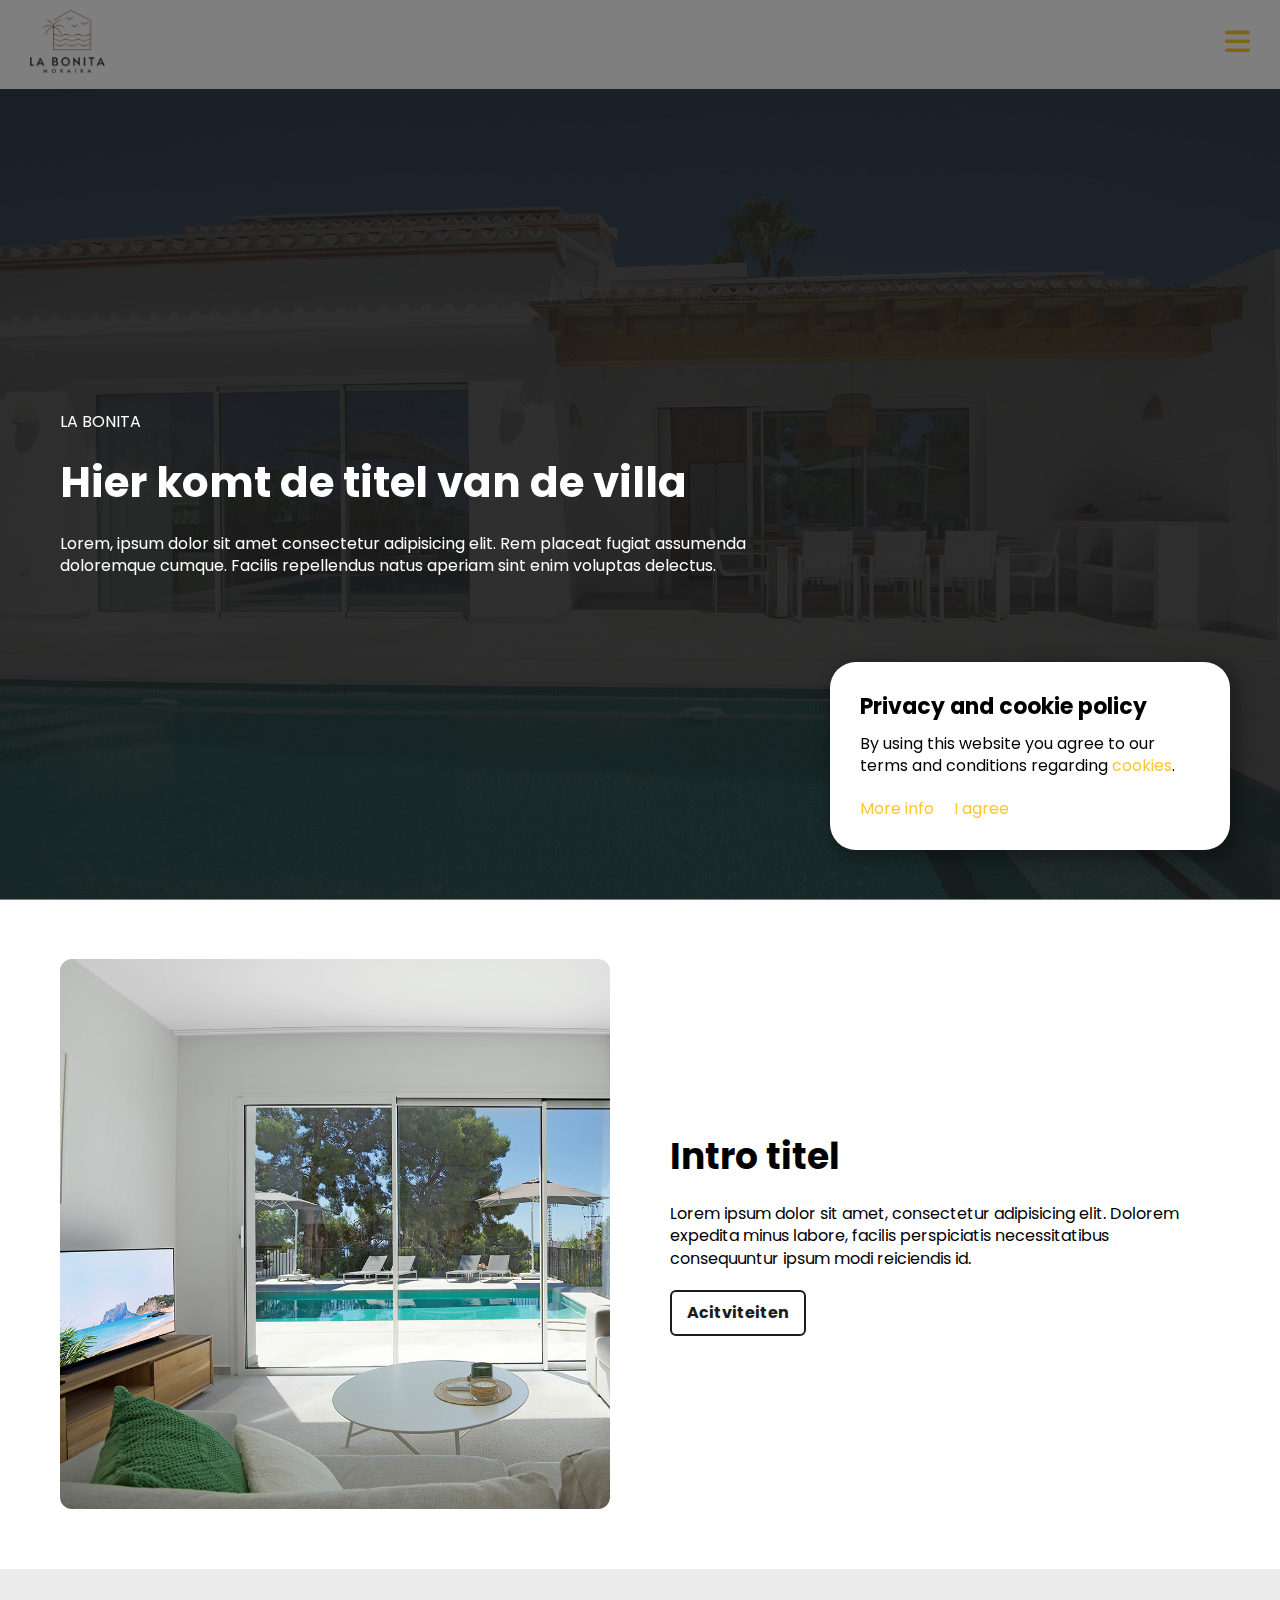
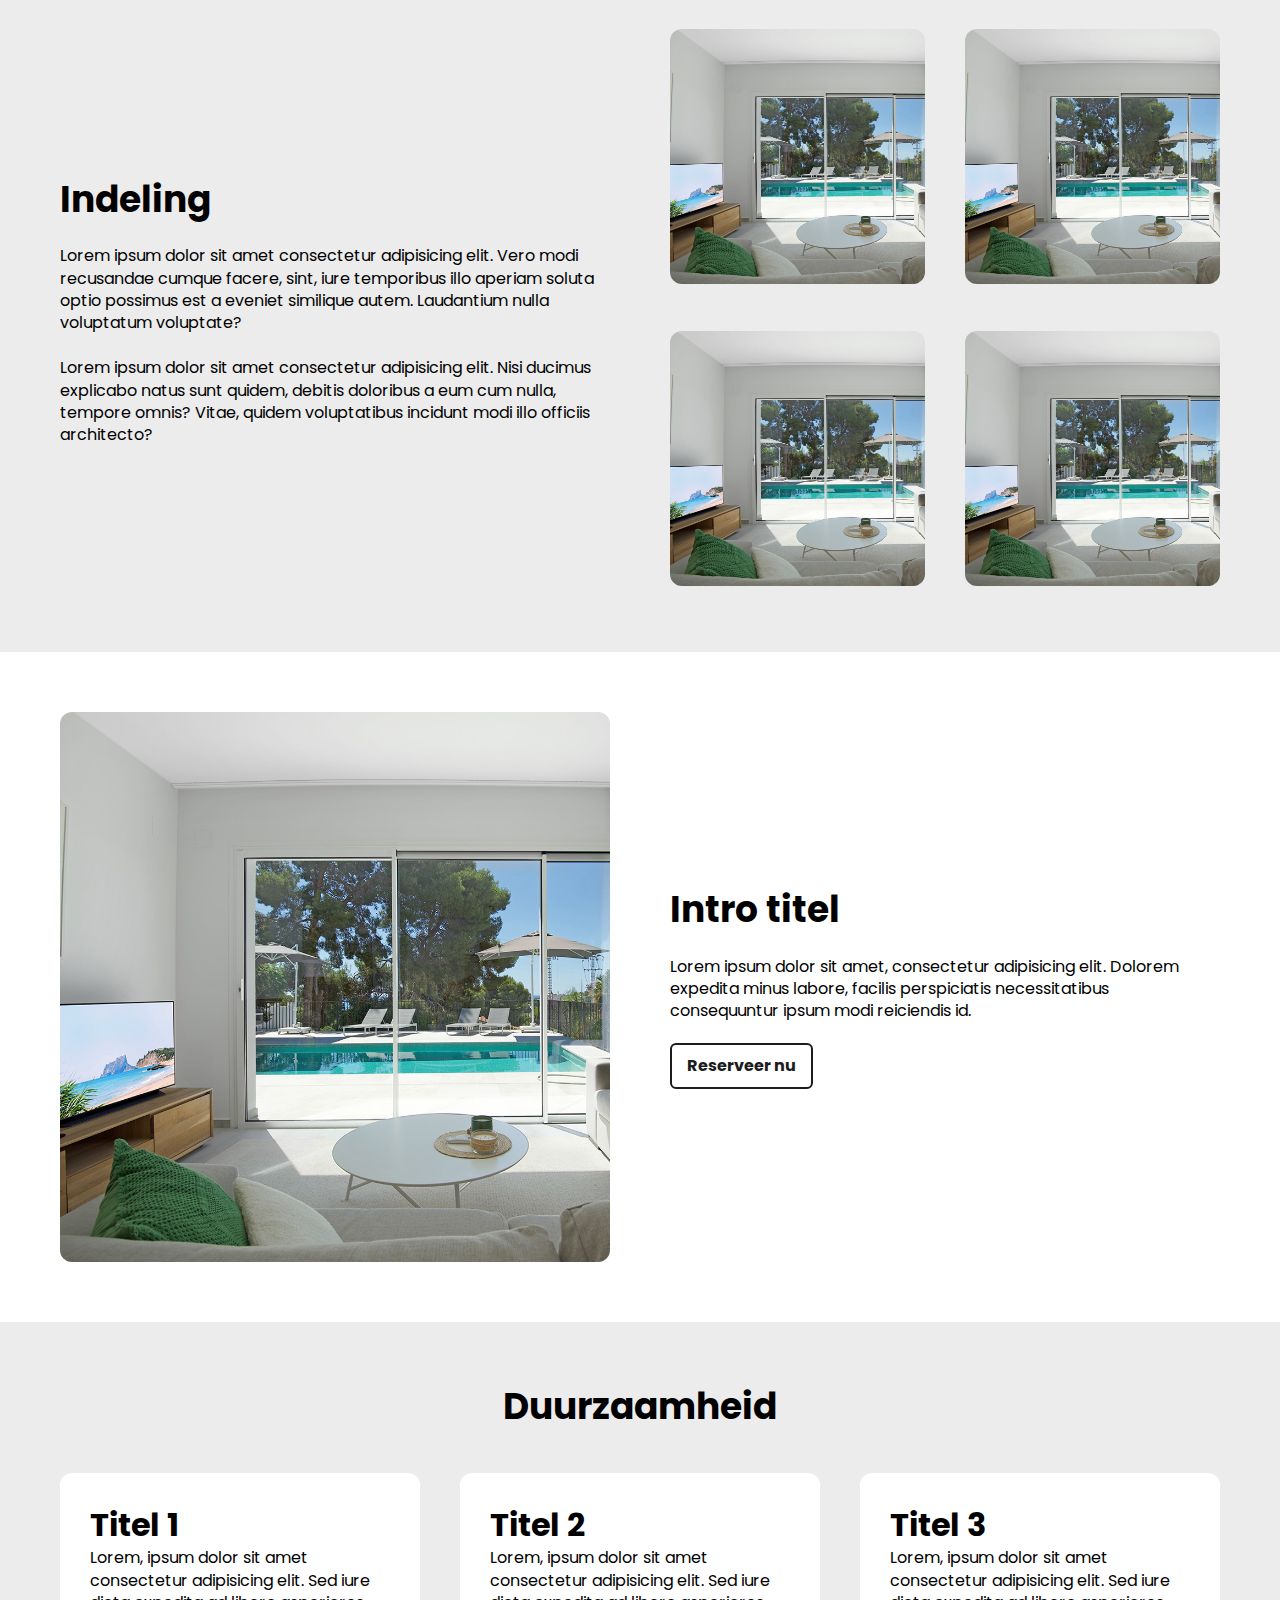
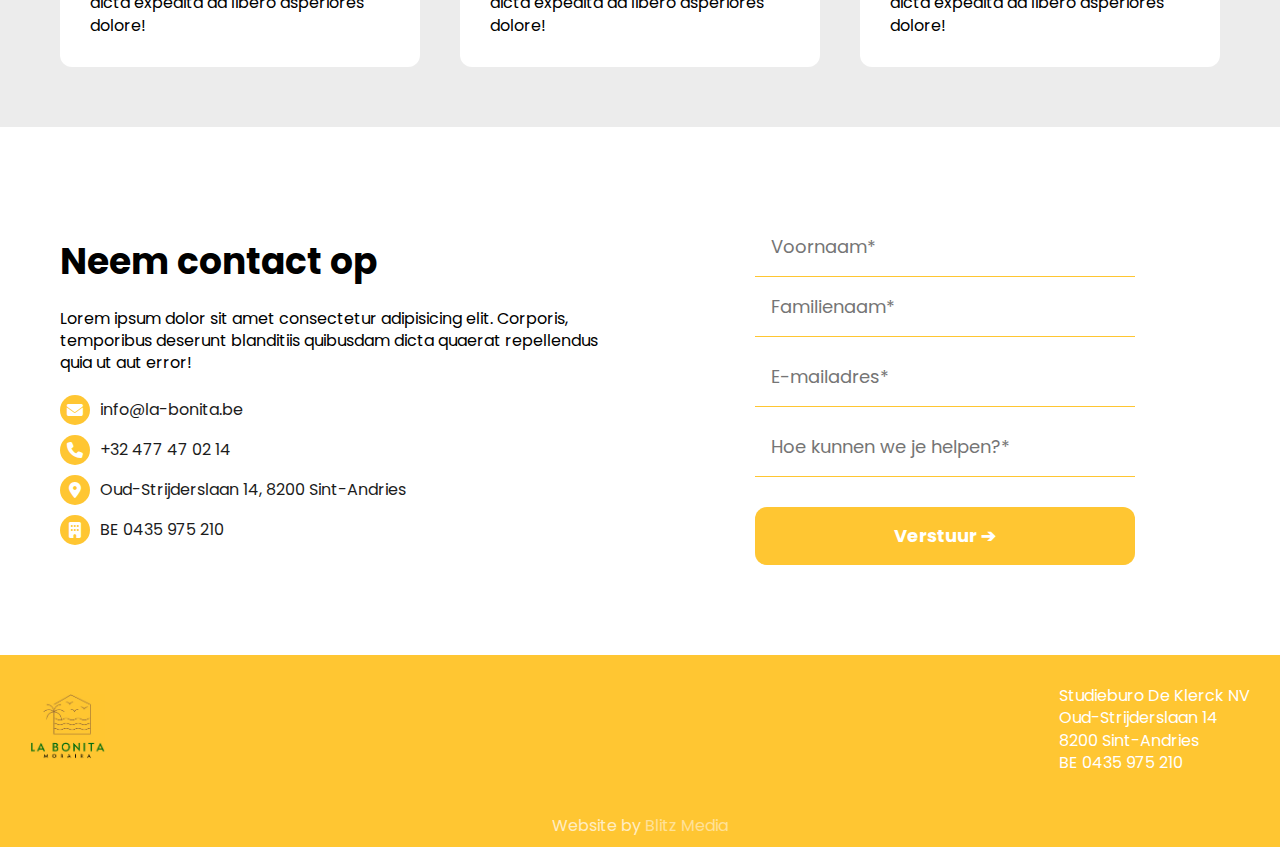
<file: index.html>
<!DOCTYPE html>
<html lang="en">
<head>
    <meta charset="UTF-8">
    <meta name="viewport" content="width=device-width, initial-scale=1.0">
    <title>
        Hier komt nog een titel | La Bonita
    </title>
    <meta name="description" content="">

    <link rel="stylesheet" href="/css/global.css">
    <link rel="stylesheet" href="/css/header-footer.css">
    <link rel="stylesheet" href="/home/css/style.css">

    <link rel="stylesheet" href="https://cdnjs.cloudflare.com/ajax/libs/font-awesome/6.4.0/css/all.min.css"/>

    <link rel="apple-touch-icon" sizes="180x180" href="/assets/favicon/apple-touch-icon.png">
    <link rel="icon" type="image/png" sizes="32x32" href="/assets/favicon/favicon-32x32.png">
    <link rel="icon" type="image/png" sizes="16x16" href="/assets/favicon/favicon-16x16.png">
    <link rel="manifest" href="/assets/favicon/site.webmanifest">
    <link rel="mask-icon" href="/assets/favicon/safari-pinned-tab.svg" color="#5bbad5">
    <meta name="msapplication-TileColor" content="#da532c">
    <meta name="theme-color" content="#ffffff">

    <!-- Google Tag Manager -->
    <script>(function(w,d,s,l,i){w[l]=w[l]||[];w[l].push({'gtm.start':
    new Date().getTime(),event:'gtm.js'});var f=d.getElementsByTagName(s)[0],
    j=d.createElement(s),dl=l!='dataLayer'?'&l='+l:'';j.async=true;j.src=
    'https://www.googletagmanager.com/gtm.js?id='+i+dl;f.parentNode.insertBefore(j,f);
    })(window,document,'script','dataLayer','GTM-NSHC3SMG');</script>
    <!-- End Google Tag Manager -->
</head>
<body>
    <!-- Google Tag Manager (noscript) -->
    <noscript><iframe src="https://www.googletagmanager.com/ns.html?id=GTM-NSHC3SMG"
    height="0" width="0" style="display:none;visibility:hidden"></iframe></noscript>
    <!-- End Google Tag Manager (noscript) -->

<header>
    <div class="section header" id="header">
        <div class="row">
            <div class="container">
                <a class="nav-logo" href="/">
                    <img class="logo" src="/assets/logo/logo.png" alt="Logo">
                </a>

                <nav class="navbar">
                    <a class="nav" href="/">
                        Home
                    </a>
                    <a class="nav" href="/activities/">
                        Activiteiten
                    </a>
                    <a class="nav" href="/contact/">
                        Contact
                    </a>
                </nav>
                <div class="button-wrapper">
                    <a class="btn" href="/book/">
                        Reserveer nu
                    </a>
                    <a class="nav" href="/en/">
                        EN
                    </a>
                </div>
            </div>
        </div>

        <div class="topnav-content-sm">
            <div class="header-col">
                <a href="/">
                    <img class="logo" src="/assets/logo/logo.png" alt="Logo">
                </a>
            </div>
            <div class="header-col">
                <a class="icon" id="menu-toggle">
                    <svg xmlns="http://www.w3.org/2000/svg" viewBox="0 0 448 512"><path d="M0 96C0 78.3 14.3 64 32 64H416c17.7 0 32 14.3 32 32s-14.3 32-32 32H32C14.3 128 0 113.7 0 96zM0 256c0-17.7 14.3-32 32-32H416c17.7 0 32 14.3 32 32s-14.3 32-32 32H32c-17.7 0-32-14.3-32-32zM448 416c0 17.7-14.3 32-32 32H32c-17.7 0-32-14.3-32-32s14.3-32 32-32H416c17.7 0 32 14.3 32 32z"/></svg>
                </a>
            </div>
        </div>
        <div class="small-menu-wrapper">
            <div class="small-menu-content">
                <a class="nav" href="/">
                    Home
                </a>
                <a class="nav" href="/activities/">
                    Activiteiten
                </a>
                <a class="nav" href="/contact/">
                    Contact
                </a>
                <a class="nav" href="/book/">
                    Reserveer nu
                </a>
                <a class="nav" href="/en/">
                    EN
                </a>
            </div>
        </div>
    </div>
</header>
    
<div class="section banner">
    <div class="row flex-col animate">
        <p class="subheadline">
            La Bonita
        </p>
        <h1>
            Hier komt de titel van de villa
        </h1>
        <p>
            Lorem, ipsum dolor sit amet consectetur adipisicing elit. Rem placeat fugiat assumenda doloremque cumque. Facilis repellendus natus aperiam sint enim voluptas delectus.
        </p>
    </div>
    <div class="overlay"></div>
</div>

<div class="section">
    <div class="row animate">
        <div class="col">
            <img class="rounded-corners" src="/home/img/placeholder-img.jpg" alt="">
        </div>
        <div class="col">
            <h2>
                Intro titel
            </h2>
            <p>
                Lorem ipsum dolor sit amet, consectetur adipisicing elit. Dolorem expedita minus labore, facilis perspiciatis necessitatibus consequuntur ipsum modi reiciendis id.
            </p>
            <a href="/activities/" class="btn">
                Acitviteiten
            </a>
        </div>
    </div>
</div>

<div class="section grey">
    <div class="row animate">
        <div class="col">
            <h2>
                Indeling
            </h2>
            <p>
                Lorem ipsum dolor sit amet consectetur adipisicing elit. Vero modi recusandae cumque facere, sint, iure temporibus illo aperiam soluta optio possimus est a eveniet similique autem. Laudantium nulla voluptatum voluptate?
                <br><br>
                Lorem ipsum dolor sit amet consectetur adipisicing elit. Nisi ducimus explicabo natus sunt quidem, debitis doloribus a eum cum nulla, tempore omnis? Vitae, quidem voluptatibus incidunt modi illo officiis architecto?
            </p>
        </div>
        <div class="col">
            <div class="image-wrapper">
                <div class="item">
                    <img class="rounded-corners" src="/home/img/placeholder-img.jpg" alt="">
                </div>
                <div class="item">
                    <img class="rounded-corners" src="/home/img/placeholder-img.jpg" alt="">
                </div>
                <div class="item">
                    <img class="rounded-corners" src="/home/img/placeholder-img.jpg" alt="">
                </div>
                <div class="item">
                    <img class="rounded-corners" src="/home/img/placeholder-img.jpg" alt="">
                </div>
            </div>
        </div>
    </div>
</div>

<div class="section">
    <div class="row animate">
        <div class="col">
            <img class="rounded-corners" id="bedroom-image" src="/home/img/placeholder-img.jpg" alt="">
        </div>
        <div class="col">
            <h2>
                Intro titel
            </h2>
            <p>
                Lorem ipsum dolor sit amet, consectetur adipisicing elit. Dolorem expedita minus labore, facilis perspiciatis necessitatibus consequuntur ipsum modi reiciendis id.
            </p>
            <a href="/book/" class="btn">
                Reserveer nu
            </a>
        </div>
    </div>
</div>

<div class="section grey">
    <div class="row flex-col center animate">
        <h2>
            Duurzaamheid
        </h2>
        <div class="sustainability-wrapper">
            <div class="item">
                <h3>
                    Titel 1
                </h3>
                <p>
                    Lorem, ipsum dolor sit amet consectetur adipisicing elit. Sed iure dicta expedita ad libero asperiores dolore!
                </p>
            </div>
            <div class="item">
                <h3>
                    Titel 2
                </h3>
                <p>
                    Lorem, ipsum dolor sit amet consectetur adipisicing elit. Sed iure dicta expedita ad libero asperiores dolore!
                </p>
            </div>
            <div class="item">
                <h3>
                    Titel 3
                </h3>
                <p>
                    Lorem, ipsum dolor sit amet consectetur adipisicing elit. Sed iure dicta expedita ad libero asperiores dolore!
                </p>
            </div>
        </div>
    </div>
</div>

<div class="section contact" id="contact">
    <div class="row animate">
        <div class="col">
            <h2>
                Neem contact op
            </h2>
            <p>
                Lorem ipsum dolor sit amet consectetur adipisicing elit. Corporis, temporibus deserunt blanditiis quibusdam dicta quaerat repellendus quia ut aut error!
            </p>
            <div class="legal">
                <div class="legal-item">
                    <div class="icon">
                        <i class="fa-solid fa-envelope"></i>
                    </div>
                    <a href="mailto:info@la-bonita.be">info@la-bonita.be</a>
                </div>
                <div class="legal-item">
                    <div class="icon">
                        <i class="fa-solid fa-phone"></i>
                    </div>
                    <a href="tel:+32 477 47 02 14">+32 477 47 02 14</a>
                </div>
                <div class="legal-item">
                    <div class="icon">
                        <i class="fa-solid fa-location-dot"></i>
                    </div>
                    <p>Oud-Strijderslaan 14, 8200 Sint-Andries</p>
                </div>
                <div class="legal-item">
                    <div class="icon">
                        <i class="fa-solid fa-building"></i>
                    </div>
                    <p>BE 0435 975 210</p>
                </div>
            </div>
        </div>
        <div class="col">
            <div class="form-wrapper">
                <form action="https://formspree.io/f/mkndbknw" method="post" target="_blank" novalidate>
                    <div class="form-row">
                        <input type="text" value="" name="first-name" placeholder="Voornaam*" required>
                        <input type="email" value="" name="company" placeholder="Familienaam*" required>
                    </div>
                    <div class="form-row">
                        <input type="email" value="" name="email" placeholder="E-mailadres*" required>
                    </div>
                    <div class="form-row">
                        <input type="text" value="" name="message" placeholder="Hoe kunnen we je helpen?*">
                    </div>
                    <input type="submit" value="Verstuur ➔" name="subscribe" class="btn">
                </form>
            </div>
        </div>
    </div>
</div>

<footer>
    <div class="section footer" id="footer">
        <div class="row">
            <a href="/">
                <img class="logo" src="/assets/logo/logo-color.jpg" alt="Logo">
            </a>
            <div class="footer-container">
                <p class="legal">
                    Studieburo De Klerck NV
                    <br>
                    Oud-Strijderslaan 14
                    <br>
                    8200 Sint-Andries
                    <br>
                    BE 0435 975 210
                </p>
            </div>
        </div>
        <div class="made-by">
            <p>
                Website by <a href="https://blitz-media.io" target="_blank">Blitz Media</a>
            </p>
        </div>
    </div>
</footer>

<div class="cookie-banner-wrapper">
    <div class="cookie-banner-content">
        <h4>
            Privacy and cookie policy
        </h4>
        <p>
            By using this website you agree to our terms and conditions regarding <a href="/legal/cookie-policy/">cookies</a>.
        </p>
        <div class="cookies-buttons">
            <a id="more-info" href="/legal/cookie-policy/">
                More info
            </a>
            <a id="accept-cookies">
                I agree
            </a>
        </div>
    </div>
</div>

<div id="overlay"></div>

    <script src="https://code.jquery.com/jquery-3.7.0.min.js"></script>
    <script src="/js/global.js"></script>
    <script src="/home/js/script.js"></script>
</body>
</html>
</file>
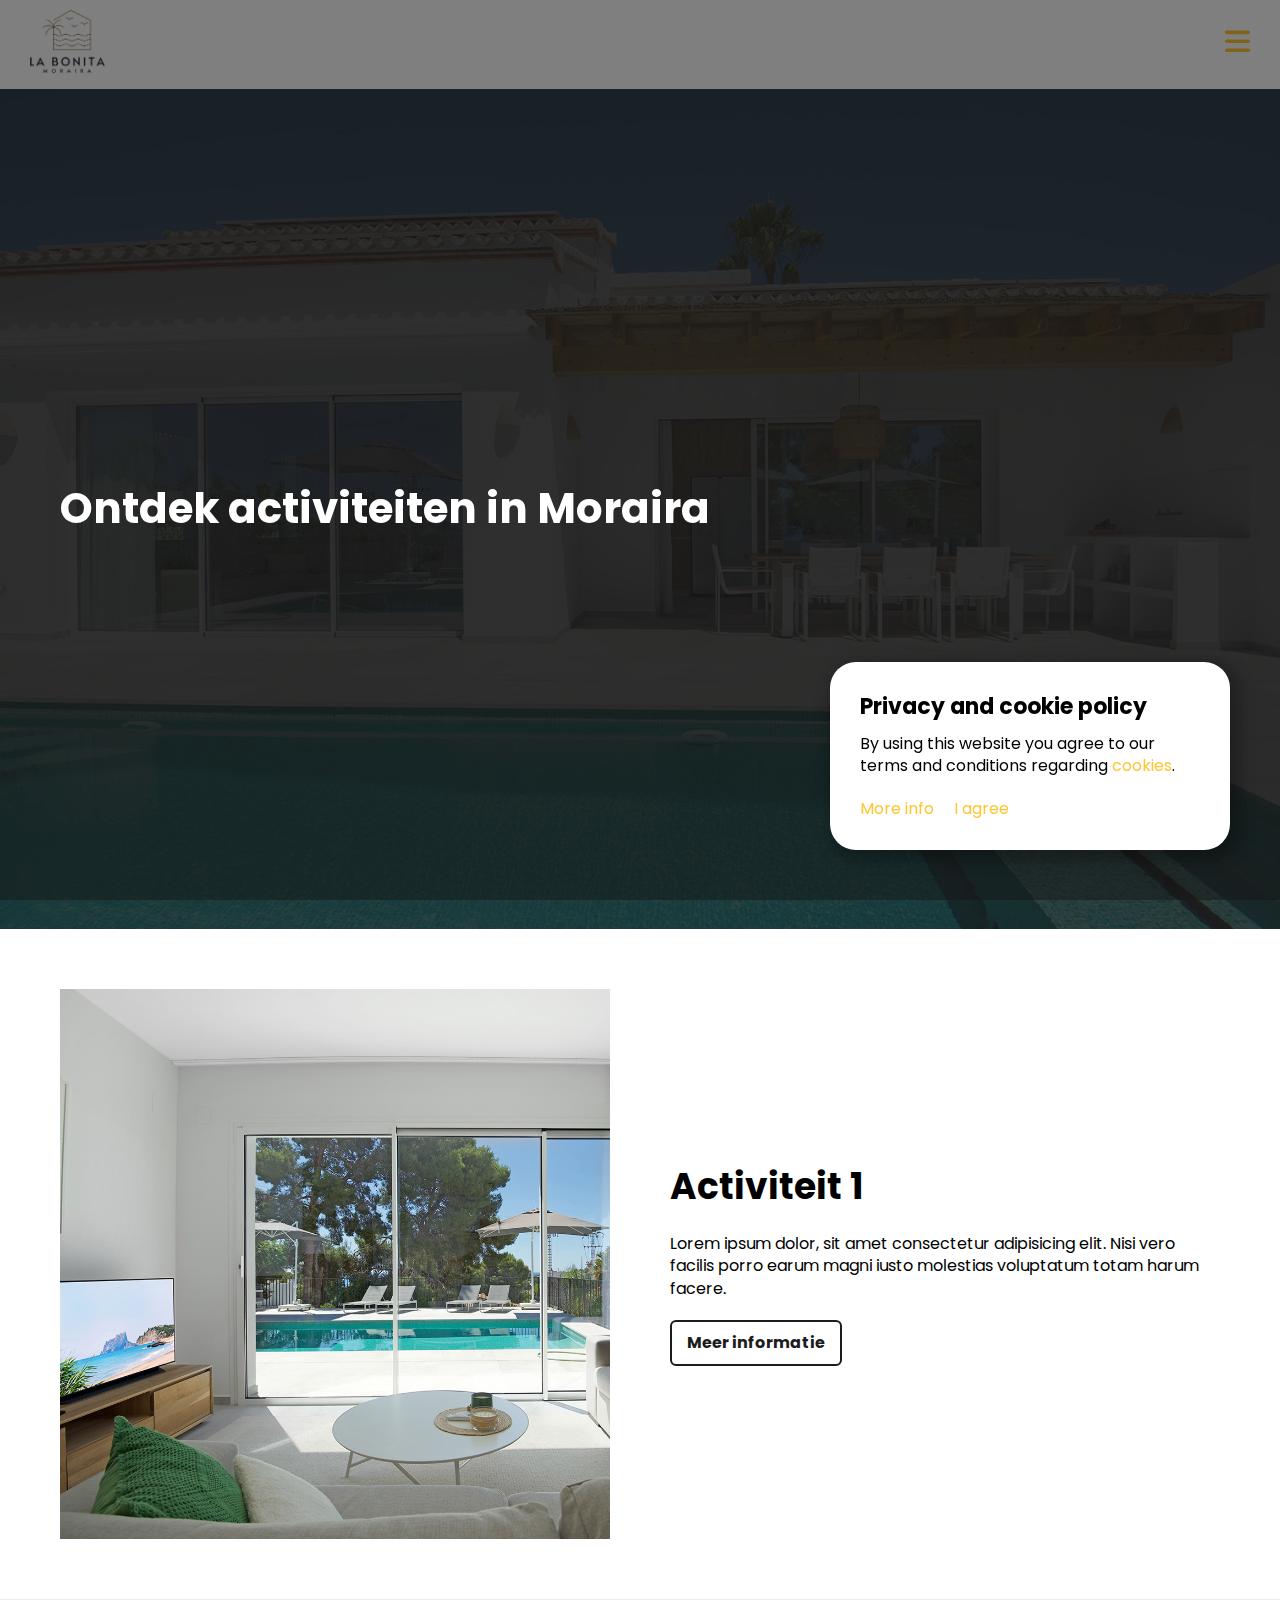
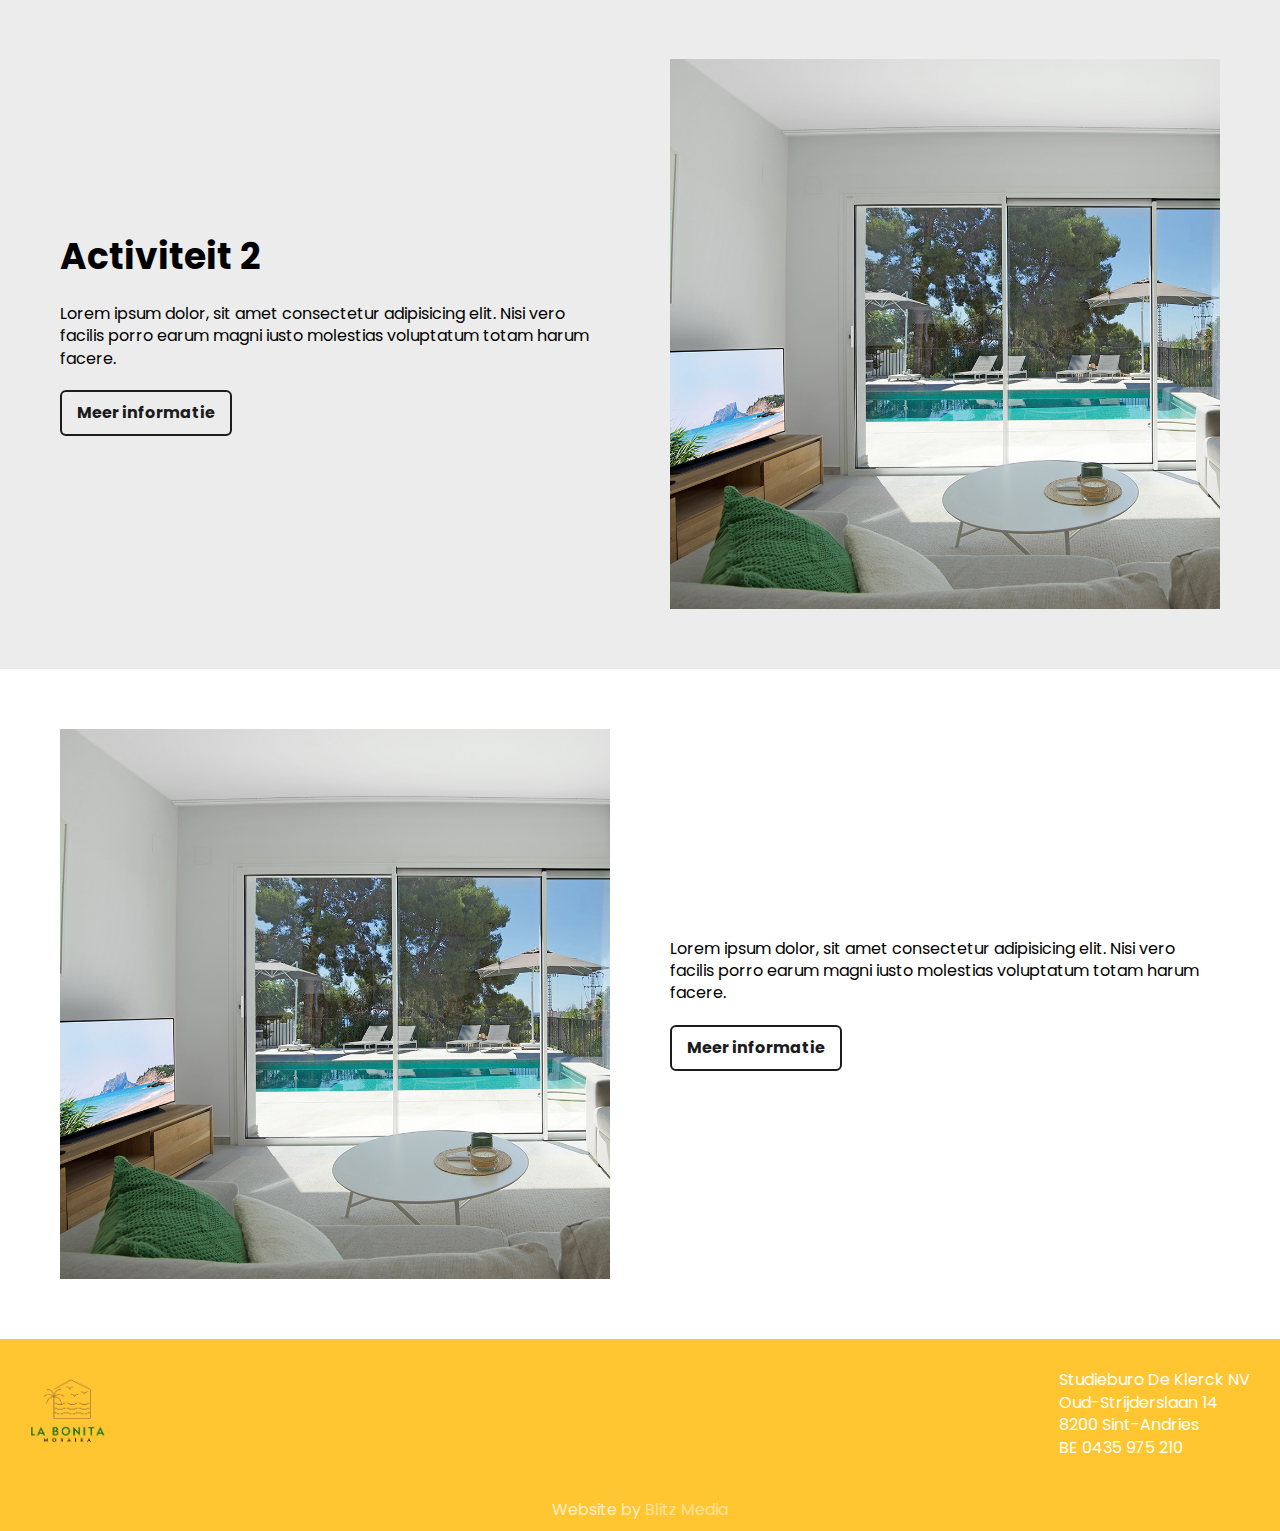
<file: activities/index.html>
<!DOCTYPE html>
<html lang="en">
<head>
    <meta charset="UTF-8">
    <meta name="viewport" content="width=device-width, initial-scale=1.0">
    <title>
        Neem Contact Op | La Bonita
    </title>
    <meta name="description" content="">

    <link rel="stylesheet" href="/css/global.css">
    <link rel="stylesheet" href="/css/header-footer.css">
    <link rel="stylesheet" href="/contact/css/style.css">

    <link rel="stylesheet" href="https://cdnjs.cloudflare.com/ajax/libs/font-awesome/6.4.0/css/all.min.css"/>

    <link rel="apple-touch-icon" sizes="180x180" href="/assets/favicon/apple-touch-icon.png">
    <link rel="icon" type="image/png" sizes="32x32" href="/assets/favicon/favicon-32x32.png">
    <link rel="icon" type="image/png" sizes="16x16" href="/assets/favicon/favicon-16x16.png">
    <link rel="manifest" href="/assets/favicon/site.webmanifest">
    <link rel="mask-icon" href="/assets/favicon/safari-pinned-tab.svg" color="#5bbad5">
    <meta name="msapplication-TileColor" content="#da532c">
    <meta name="theme-color" content="#ffffff">

    <!-- Google Tag Manager -->
    <script>(function(w,d,s,l,i){w[l]=w[l]||[];w[l].push({'gtm.start':
    new Date().getTime(),event:'gtm.js'});var f=d.getElementsByTagName(s)[0],
    j=d.createElement(s),dl=l!='dataLayer'?'&l='+l:'';j.async=true;j.src=
    'https://www.googletagmanager.com/gtm.js?id='+i+dl;f.parentNode.insertBefore(j,f);
    })(window,document,'script','dataLayer','GTM-NSHC3SMG');</script>
    <!-- End Google Tag Manager --> 
</head>
<body>
    <!-- Google Tag Manager (noscript) -->
    <noscript><iframe src="https://www.googletagmanager.com/ns.html?id=GTM-NSHC3SMG"
    height="0" width="0" style="display:none;visibility:hidden"></iframe></noscript>
    <!-- End Google Tag Manager (noscript) --> 

<header>
    <div class="section header" id="header">
        <div class="row">
            <div class="container">
                <a class="nav-logo" href="/">
                    <img class="logo" src="/assets/logo/logo.png" alt="Logo">
                </a>

                <nav class="navbar">
                    <a class="nav" href="/">
                        Home
                    </a>
                    <a class="nav" href="/activities/">
                        Activiteiten
                    </a>
                    <a class="nav" href="/contact/">
                        Contact
                    </a>
                </nav>
                <div class="button-wrapper">
                    <a class="btn" href="/book/">
                        Reserveer nu
                    </a>
                    <a class="nav" href="/en/">
                        EN
                    </a>
                </div>
            </div>
        </div>

        <div class="topnav-content-sm">
            <div class="header-col">
                <a href="/">
                    <img class="logo" src="/assets/logo/logo.png" alt="Logo">
                </a>
            </div>
            <div class="header-col">
                <a class="icon" id="menu-toggle">
                    <svg xmlns="http://www.w3.org/2000/svg" viewBox="0 0 448 512"><path d="M0 96C0 78.3 14.3 64 32 64H416c17.7 0 32 14.3 32 32s-14.3 32-32 32H32C14.3 128 0 113.7 0 96zM0 256c0-17.7 14.3-32 32-32H416c17.7 0 32 14.3 32 32s-14.3 32-32 32H32c-17.7 0-32-14.3-32-32zM448 416c0 17.7-14.3 32-32 32H32c-17.7 0-32-14.3-32-32s14.3-32 32-32H416c17.7 0 32 14.3 32 32z"/></svg>
                </a>
            </div>
        </div>
        <div class="small-menu-wrapper">
            <div class="small-menu-content">
                <a class="nav" href="/">
                    Home
                </a>
                <a class="nav" href="/activities/">
                    Activiteiten
                </a>
                <a class="nav" href="/contact/">
                    Contact
                </a>
                <a class="nav" href="/book/">
                    Reserveer nu
                </a>
                <a class="nav" href="/en/">
                    EN
                </a>
            </div>
        </div>
    </div>
</header>

<div class="section banner">
    <div class="row flex-col">
        <h1>
            Ontdek activiteiten in Moraira
        </h1>
    </div>
    <div class="overlay"></div>
</div>

<div class="section">
    <div class="row animate">
        <div class="col">
            <img src="/home/img/placeholder-img.jpg" alt="">
        </div>
        <div class="col">
            <h2>
                Activiteit 1
            </h2>
            <p>
                Lorem ipsum dolor, sit amet consectetur adipisicing elit. Nisi vero facilis porro earum magni iusto molestias voluptatum totam harum facere.
            </p>
            <a href="" class="btn" target="_blank">
                Meer informatie
            </a>
        </div>
    </div>
</div>

<div class="section grey">
    <div class="row animate">
        <div class="col">
            <h2>
                Activiteit 2
            </h2>
            <p>
                Lorem ipsum dolor, sit amet consectetur adipisicing elit. Nisi vero facilis porro earum magni iusto molestias voluptatum totam harum facere.
            </p>
            <a href="" class="btn" target="_blank">
                Meer informatie
            </a>
        </div>
        <div class="col">
            <img src="/home/img/placeholder-img.jpg" alt="">
        </div>
    </div>
</div>

<div class="section">
    <div class="row animate">
        <div class="col">
            <img src="/home/img/placeholder-img.jpg" alt="">
        </div>
        <div class="col">
            <p>
                Lorem ipsum dolor, sit amet consectetur adipisicing elit. Nisi vero facilis porro earum magni iusto molestias voluptatum totam harum facere.
            </p>
            <a href="" class="btn" target="_blank">
                Meer informatie
            </a>
        </div>
    </div>
</div>

<footer>
    <div class="section footer" id="footer">
        <div class="row">
            <a href="/">
                <img class="logo" src="/assets/logo/logo-color.jpg" alt="Logo">
            </a>
            <div class="footer-container">
                <p class="legal">
                    Studieburo De Klerck NV
                    <br>
                    Oud-Strijderslaan 14
                    <br>
                    8200 Sint-Andries
                    <br>
                    BE 0435 975 210
                </p>
            </div>
        </div>
        <div class="made-by">
            <p>
                Website by <a href="https://blitz-media.io" target="_blank">Blitz Media</a>
            </p>
        </div>
    </div>
</footer>

<div class="cookie-banner-wrapper">
    <div class="cookie-banner-content">
        <h4>
            Privacy and cookie policy
        </h4>
        <p>
            By using this website you agree to our terms and conditions regarding <a href="/legal/cookie-policy/">cookies</a>.
        </p>
        <div class="cookies-buttons">
            <a id="more-info" href="/legal/cookie-policy/">
                More info
            </a>
            <a id="accept-cookies">
                I agree
            </a>
        </div>
    </div>
</div>

<div id="overlay"></div>

    <script src="https://code.jquery.com/jquery-3.7.0.min.js"></script>
    <script src="/js/global.js"></script>
</body>
</html>
</file>
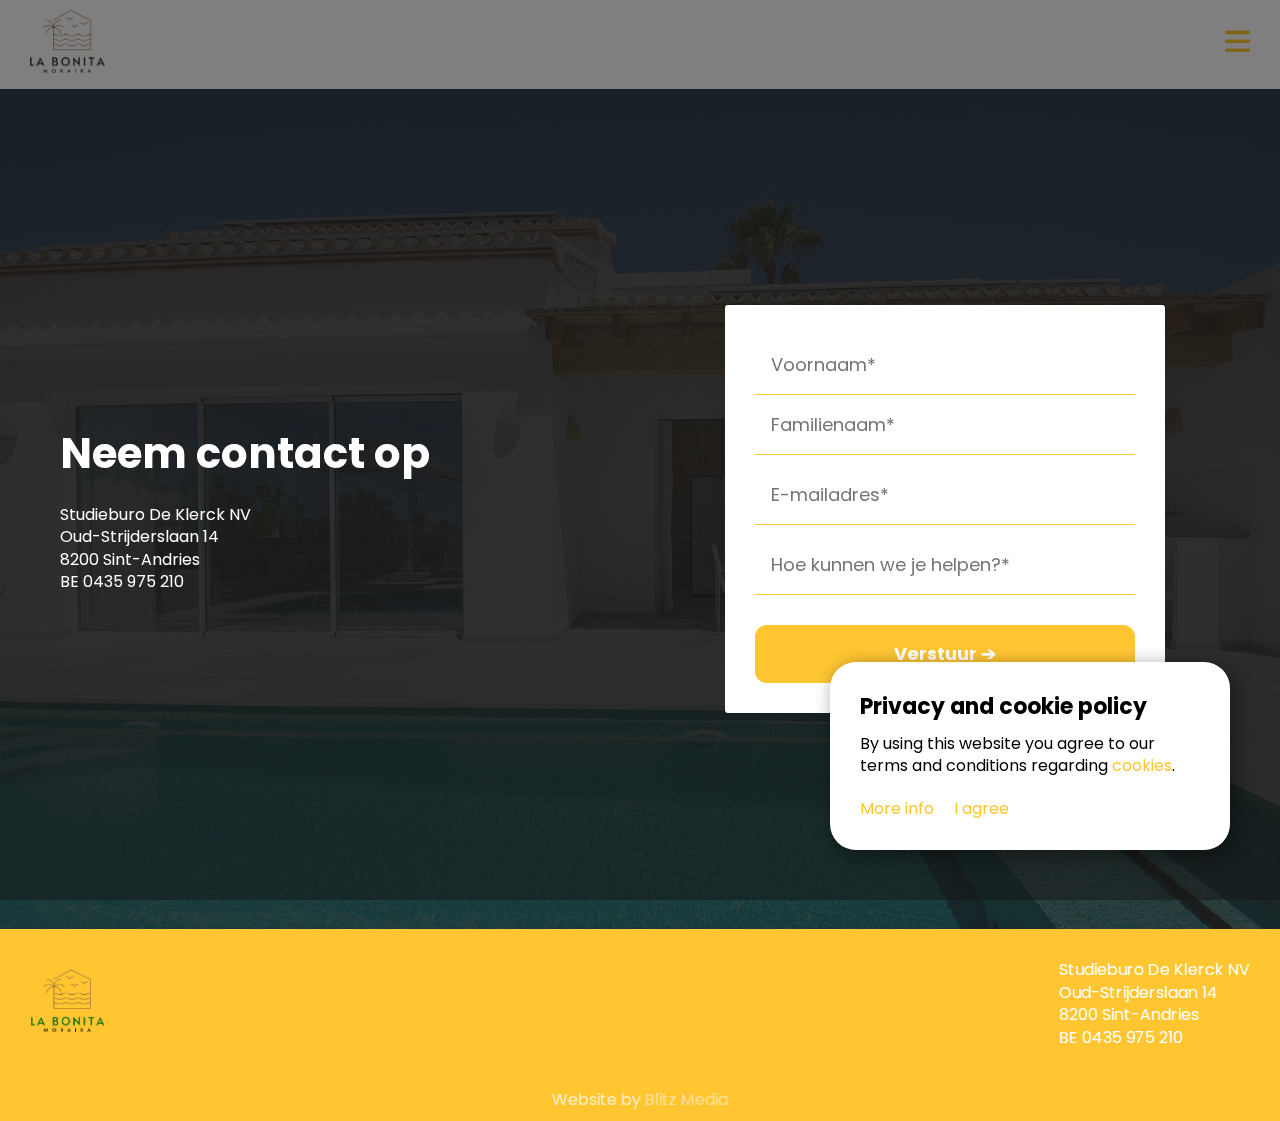
<file: contact/index.html>
<!DOCTYPE html>
<html lang="en">
<head>
    <meta charset="UTF-8">
    <meta name="viewport" content="width=device-width, initial-scale=1.0">
    <title>
        Neem Contact Op | La Bonita
    </title>
    <meta name="description" content="">

    <link rel="stylesheet" href="/css/global.css">
    <link rel="stylesheet" href="/css/header-footer.css">
    <link rel="stylesheet" href="/contact/css/style.css">

    <link rel="stylesheet" href="https://cdnjs.cloudflare.com/ajax/libs/font-awesome/6.4.0/css/all.min.css"/>

    <link rel="apple-touch-icon" sizes="180x180" href="/assets/favicon/apple-touch-icon.png">
    <link rel="icon" type="image/png" sizes="32x32" href="/assets/favicon/favicon-32x32.png">
    <link rel="icon" type="image/png" sizes="16x16" href="/assets/favicon/favicon-16x16.png">
    <link rel="manifest" href="/assets/favicon/site.webmanifest">
    <link rel="mask-icon" href="/assets/favicon/safari-pinned-tab.svg" color="#5bbad5">
    <meta name="msapplication-TileColor" content="#da532c">
    <meta name="theme-color" content="#ffffff">

    <!-- Google Tag Manager -->
    <script>(function(w,d,s,l,i){w[l]=w[l]||[];w[l].push({'gtm.start':
    new Date().getTime(),event:'gtm.js'});var f=d.getElementsByTagName(s)[0],
    j=d.createElement(s),dl=l!='dataLayer'?'&l='+l:'';j.async=true;j.src=
    'https://www.googletagmanager.com/gtm.js?id='+i+dl;f.parentNode.insertBefore(j,f);
    })(window,document,'script','dataLayer','GTM-NSHC3SMG');</script>
    <!-- End Google Tag Manager --> 
</head>
<body>
    <!-- Google Tag Manager (noscript) -->
    <noscript><iframe src="https://www.googletagmanager.com/ns.html?id=GTM-NSHC3SMG"
    height="0" width="0" style="display:none;visibility:hidden"></iframe></noscript>
    <!-- End Google Tag Manager (noscript) --> 

<header>
    <div class="section header" id="header">
        <div class="row">
            <div class="container">
                <a class="nav-logo" href="/">
                    <img class="logo" src="/assets/logo/logo.png" alt="Logo">
                </a>

                <nav class="navbar">
                    <a class="nav" href="/">
                        Home
                    </a>
                    <a class="nav" href="/over-ons/">
                        Over ons
                    </a>
                    <a class="nav" href="/diensten/">
                        Diensten
                    </a>
                </nav>
                <div class="button-wrapper">
                    <a class="btn" href="/contact/">
                        Contacteer ons
                    </a>
                    <a class="nav" href="/en/">
                        EN
                    </a>
                </div>
            </div>
        </div>

        <div class="topnav-content-sm">
            <div class="header-col">
                <a href="/">
                    <img class="logo" src="/assets/logo/logo.png" alt="Logo">
                </a>
            </div>
            <div class="header-col">
                <a class="icon" id="menu-toggle">
                    <svg xmlns="http://www.w3.org/2000/svg" viewBox="0 0 448 512"><path d="M0 96C0 78.3 14.3 64 32 64H416c17.7 0 32 14.3 32 32s-14.3 32-32 32H32C14.3 128 0 113.7 0 96zM0 256c0-17.7 14.3-32 32-32H416c17.7 0 32 14.3 32 32s-14.3 32-32 32H32c-17.7 0-32-14.3-32-32zM448 416c0 17.7-14.3 32-32 32H32c-17.7 0-32-14.3-32-32s14.3-32 32-32H416c17.7 0 32 14.3 32 32z"/></svg>
                </a>
            </div>
        </div>
        <div class="small-menu-wrapper">
            <div class="small-menu-content">
                <a class="nav" href="/">
                    Home
                </a>
                <a class="nav" href="/over-ons/">
                    Over ons
                </a>
                <a class="nav" href="/diensten/">
                    Diensten
                </a>
                <a class="nav" href="/contact/">
                    Contacteer ons
                </a>
                <a class="nav" href="/en/">
                    EN
                </a>
            </div>
        </div>
    </div>
</header>

<div class="section banner">
    <div class="row animate">
        <div class="col">
            <h1>
                Neem contact op
            </h1>
            <p class="legal">
                Studieburo De Klerck NV
                <br>
                Oud-Strijderslaan 14
                <br>
                8200 Sint-Andries
                <br>
                BE 0435 975 210
            </p>
        </div>
        <div class="col">
            <div class="form-wrapper">
                <form action="https://formspree.io/f/mkndbknw" method="post" target="_blank" novalidate>
                    <div class="form-row">
                        <input type="text" value="" name="first-name" placeholder="Voornaam*" required>
                        <input type="email" value="" name="company" placeholder="Familienaam*" required>
                    </div>
                    <div class="form-row">
                        <input type="email" value="" name="email" placeholder="E-mailadres*" required>
                    </div>
                    <div class="form-row">
                        <input type="text" value="" name="message" placeholder="Hoe kunnen we je helpen?*">
                    </div>
                    <input type="submit" value="Verstuur ➔" name="subscribe" class="btn">
                </form>
            </div>
        </div>
    </div>
    <div class="overlay"></div>
</div>

<footer>
    <div class="section footer" id="footer">
        <div class="row">
            <a href="/">
                <img class="logo" src="/assets/logo/logo-color.jpg" alt="Logo">
            </a>
            <div class="footer-container">
                <p class="legal">
                    Studieburo De Klerck NV
                    <br>
                    Oud-Strijderslaan 14
                    <br>
                    8200 Sint-Andries
                    <br>
                    BE 0435 975 210
                </p>
            </div>
        </div>
        <div class="made-by">
            <p>
                Website by <a href="https://blitz-media.io" target="_blank">Blitz Media</a>
            </p>
        </div>
    </div>
</footer>

<div class="cookie-banner-wrapper">
    <div class="cookie-banner-content">
        <h4>
            Privacy and cookie policy
        </h4>
        <p>
            By using this website you agree to our terms and conditions regarding <a href="/legal/cookie-policy/">cookies</a>.
        </p>
        <div class="cookies-buttons">
            <a id="more-info" href="/legal/cookie-policy/">
                More info
            </a>
            <a id="accept-cookies">
                I agree
            </a>
        </div>
    </div>
</div>

<div id="overlay"></div>

    <script src="https://code.jquery.com/jquery-3.7.0.min.js"></script>
    <script src="/js/global.js"></script>
</body>
</html>
</file>
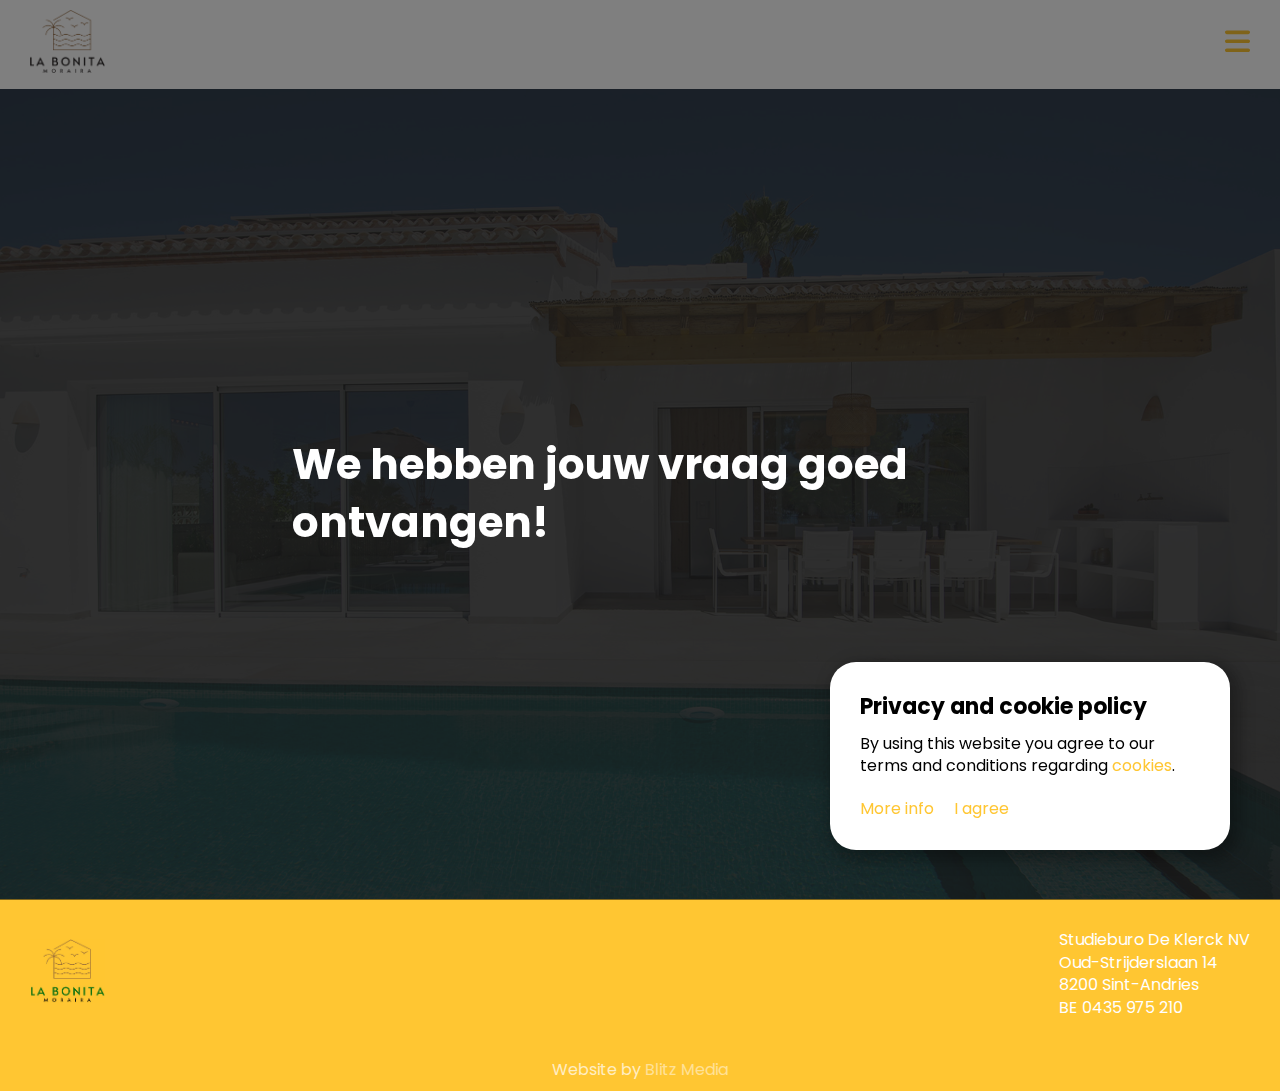
<file: contact/bedankt/index.html>
<!DOCTYPE html>
<html lang="en">
<head>
    <meta charset="UTF-8">
    <meta name="viewport" content="width=device-width, initial-scale=1.0">
    <title>
       We hebben jouw vraag goed ontvangen! | La Bonita
    </title>
    <meta name="description" content="">

    <link rel="stylesheet" href="/css/global.css">
    <link rel="stylesheet" href="/css/header-footer.css">
    <link rel="stylesheet" href="/home/css/style.css">

    <link rel="stylesheet" href="https://cdnjs.cloudflare.com/ajax/libs/font-awesome/6.4.0/css/all.min.css"/>

    <link rel="apple-touch-icon" sizes="180x180" href="/assets/favicon/apple-touch-icon.png">
    <link rel="icon" type="image/png" sizes="32x32" href="/assets/favicon/favicon-32x32.png">
    <link rel="icon" type="image/png" sizes="16x16" href="/assets/favicon/favicon-16x16.png">
    <link rel="manifest" href="/assets/favicon/site.webmanifest">
    <link rel="mask-icon" href="/assets/favicon/safari-pinned-tab.svg" color="#5bbad5">
    <meta name="msapplication-TileColor" content="#da532c">
    <meta name="theme-color" content="#ffffff">

    <!-- Google Tag Manager -->
    <script>(function(w,d,s,l,i){w[l]=w[l]||[];w[l].push({'gtm.start':
    new Date().getTime(),event:'gtm.js'});var f=d.getElementsByTagName(s)[0],
    j=d.createElement(s),dl=l!='dataLayer'?'&l='+l:'';j.async=true;j.src=
    'https://www.googletagmanager.com/gtm.js?id='+i+dl;f.parentNode.insertBefore(j,f);
    })(window,document,'script','dataLayer','GTM-NSHC3SMG');</script>
    <!-- End Google Tag Manager -->
</head>
<body>
   <!-- Google Tag Manager (noscript) -->
    <noscript><iframe src="https://www.googletagmanager.com/ns.html?id=GTM-NSHC3SMG"
    height="0" width="0" style="display:none;visibility:hidden"></iframe></noscript>
    <!-- End Google Tag Manager (noscript) --> 

<header>
    <div class="section header" id="header">
        <div class="row">
            <div class="container">
                <a class="nav-logo" href="/">
                    <img class="logo" src="/assets/logo/logo.png" alt="Logo">
                </a>

                <nav class="navbar">
                    <a class="nav" href="/">
                        Home
                    </a>
                    <a class="nav" href="/activities/">
                        Activiteiten
                    </a>
                    <a class="nav" href="/contact/">
                        Contact
                    </a>
                </nav>
                <div class="button-wrapper">
                    <a class="btn" href="/book/">
                        Reserveer nu
                    </a>
                    <a class="nav" href="/en/">
                        EN
                    </a>
                </div>
            </div>
        </div>

        <div class="topnav-content-sm">
            <div class="header-col">
                <a href="/">
                    <img class="logo" src="/assets/logo/logo.png" alt="Logo">
                </a>
            </div>
            <div class="header-col">
                <a class="icon" id="menu-toggle">
                    <svg xmlns="http://www.w3.org/2000/svg" viewBox="0 0 448 512"><path d="M0 96C0 78.3 14.3 64 32 64H416c17.7 0 32 14.3 32 32s-14.3 32-32 32H32C14.3 128 0 113.7 0 96zM0 256c0-17.7 14.3-32 32-32H416c17.7 0 32 14.3 32 32s-14.3 32-32 32H32c-17.7 0-32-14.3-32-32zM448 416c0 17.7-14.3 32-32 32H32c-17.7 0-32-14.3-32-32s14.3-32 32-32H416c17.7 0 32 14.3 32 32z"/></svg>
                </a>
            </div>
        </div>
        <div class="small-menu-wrapper">
            <div class="small-menu-content">
                <a class="nav" href="/">
                    Home
                </a>
                <a class="nav" href="/activities/">
                    Activiteiten
                </a>
                <a class="nav" href="/contact/">
                    Contact
                </a>
                <a class="nav" href="/book/">
                    Reserveer nu
                </a>
                <a class="nav" href="/en/">
                    EN
                </a>
            </div>
        </div>
    </div>
</header>
    
<div class="section banner">
    <div class="row flex-col center">
        <h1>
            We hebben jouw vraag goed ontvangen!
        </h1>
    </div>
    <div class="overlay"></div>
</div>

<footer>
    <div class="section footer" id="footer">
        <div class="row">
            <a href="/">
                <img class="logo" src="/assets/logo/logo-color.jpg" alt="Logo">
            </a>
            <div class="footer-container">
                <p class="legal">
                    Studieburo De Klerck NV
                    <br>
                    Oud-Strijderslaan 14
                    <br>
                    8200 Sint-Andries
                    <br>
                    BE 0435 975 210
                </p>
            </div>
        </div>
        <div class="made-by">
            <p>
                Website by <a href="https://blitz-media.io" target="_blank">Blitz Media</a>
            </p>
        </div>
    </div>
</footer>

<div class="cookie-banner-wrapper">
    <div class="cookie-banner-content">
        <h4>
            Privacy and cookie policy
        </h4>
        <p>
            By using this website you agree to our terms and conditions regarding <a href="/legal/cookie-policy/">cookies</a>.
        </p>
        <div class="cookies-buttons">
            <a id="more-info" href="/legal/cookie-policy/">
                More info
            </a>
            <a id="accept-cookies">
                I agree
            </a>
        </div>
    </div>
</div>

<div id="overlay"></div>

    <script src="https://code.jquery.com/jquery-3.7.0.min.js"></script>
    <script src="/js/global.js"></script>
</body>
</html>
</file>
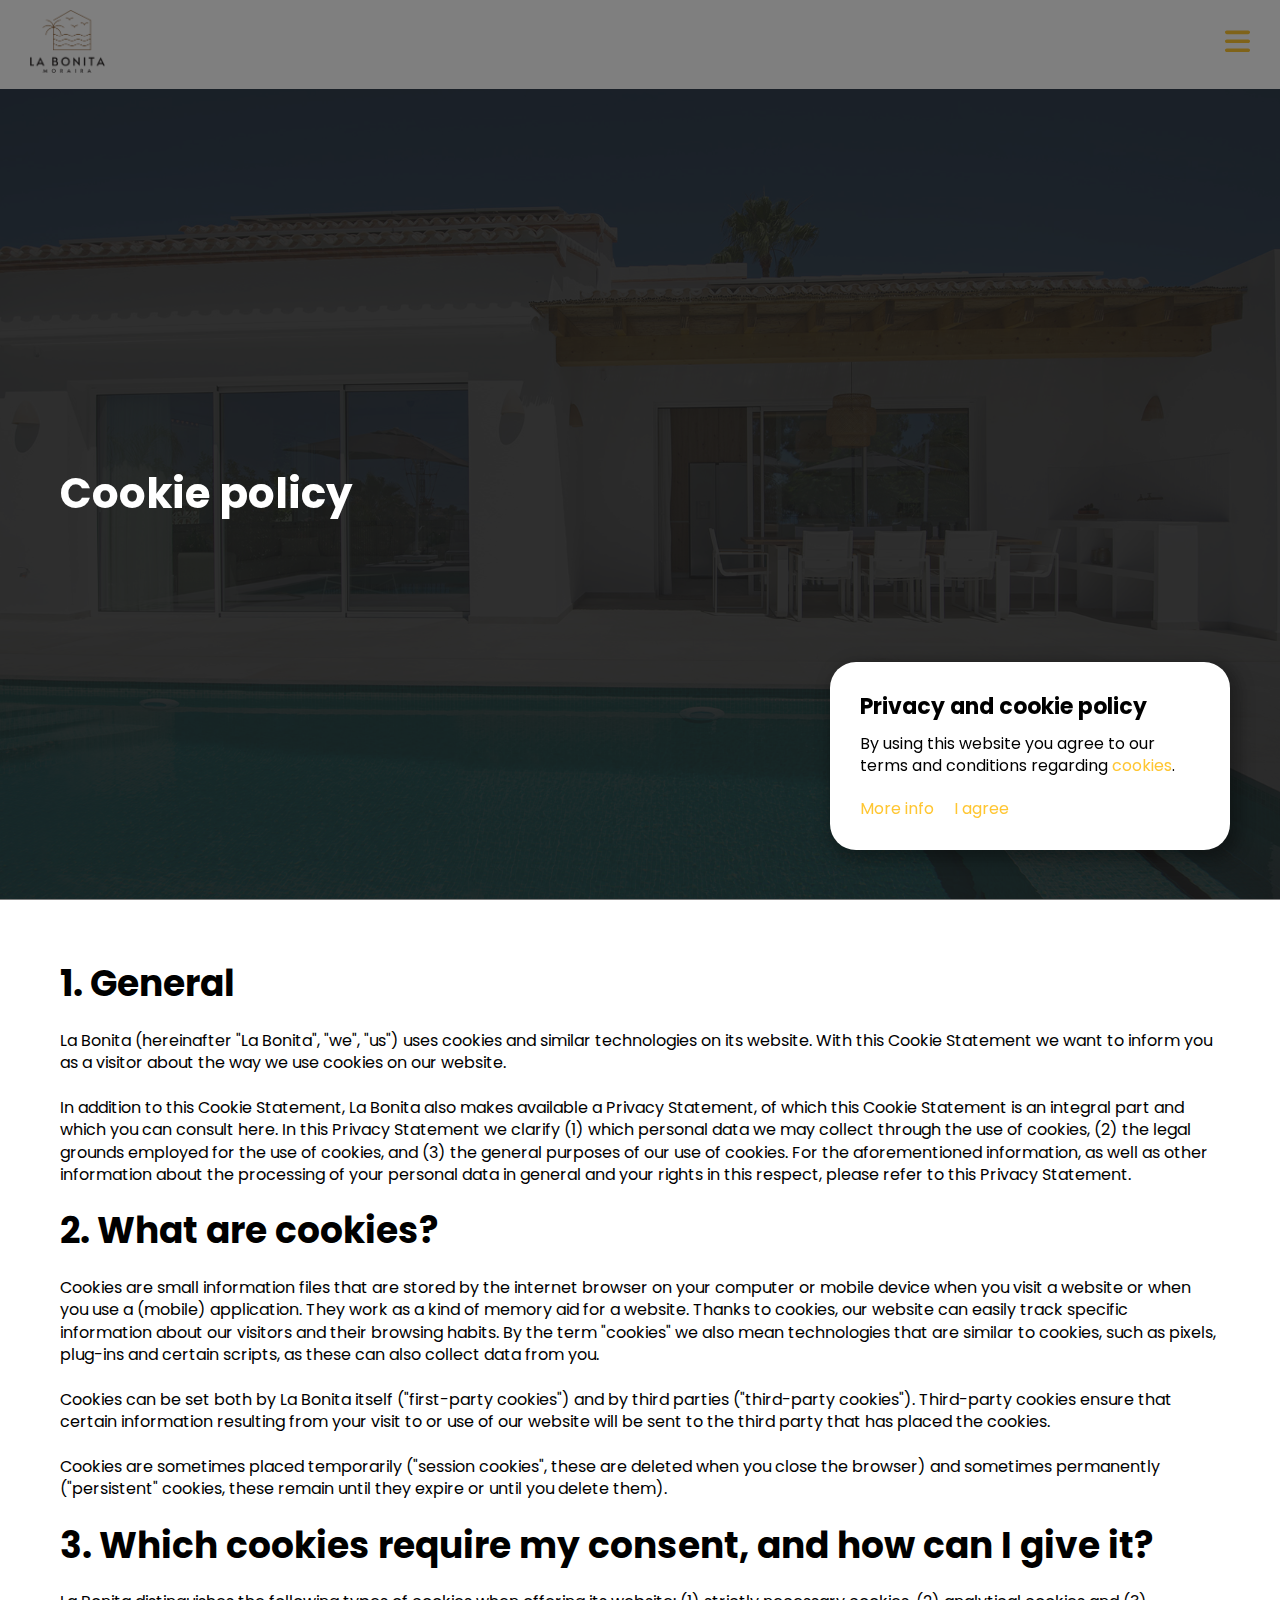
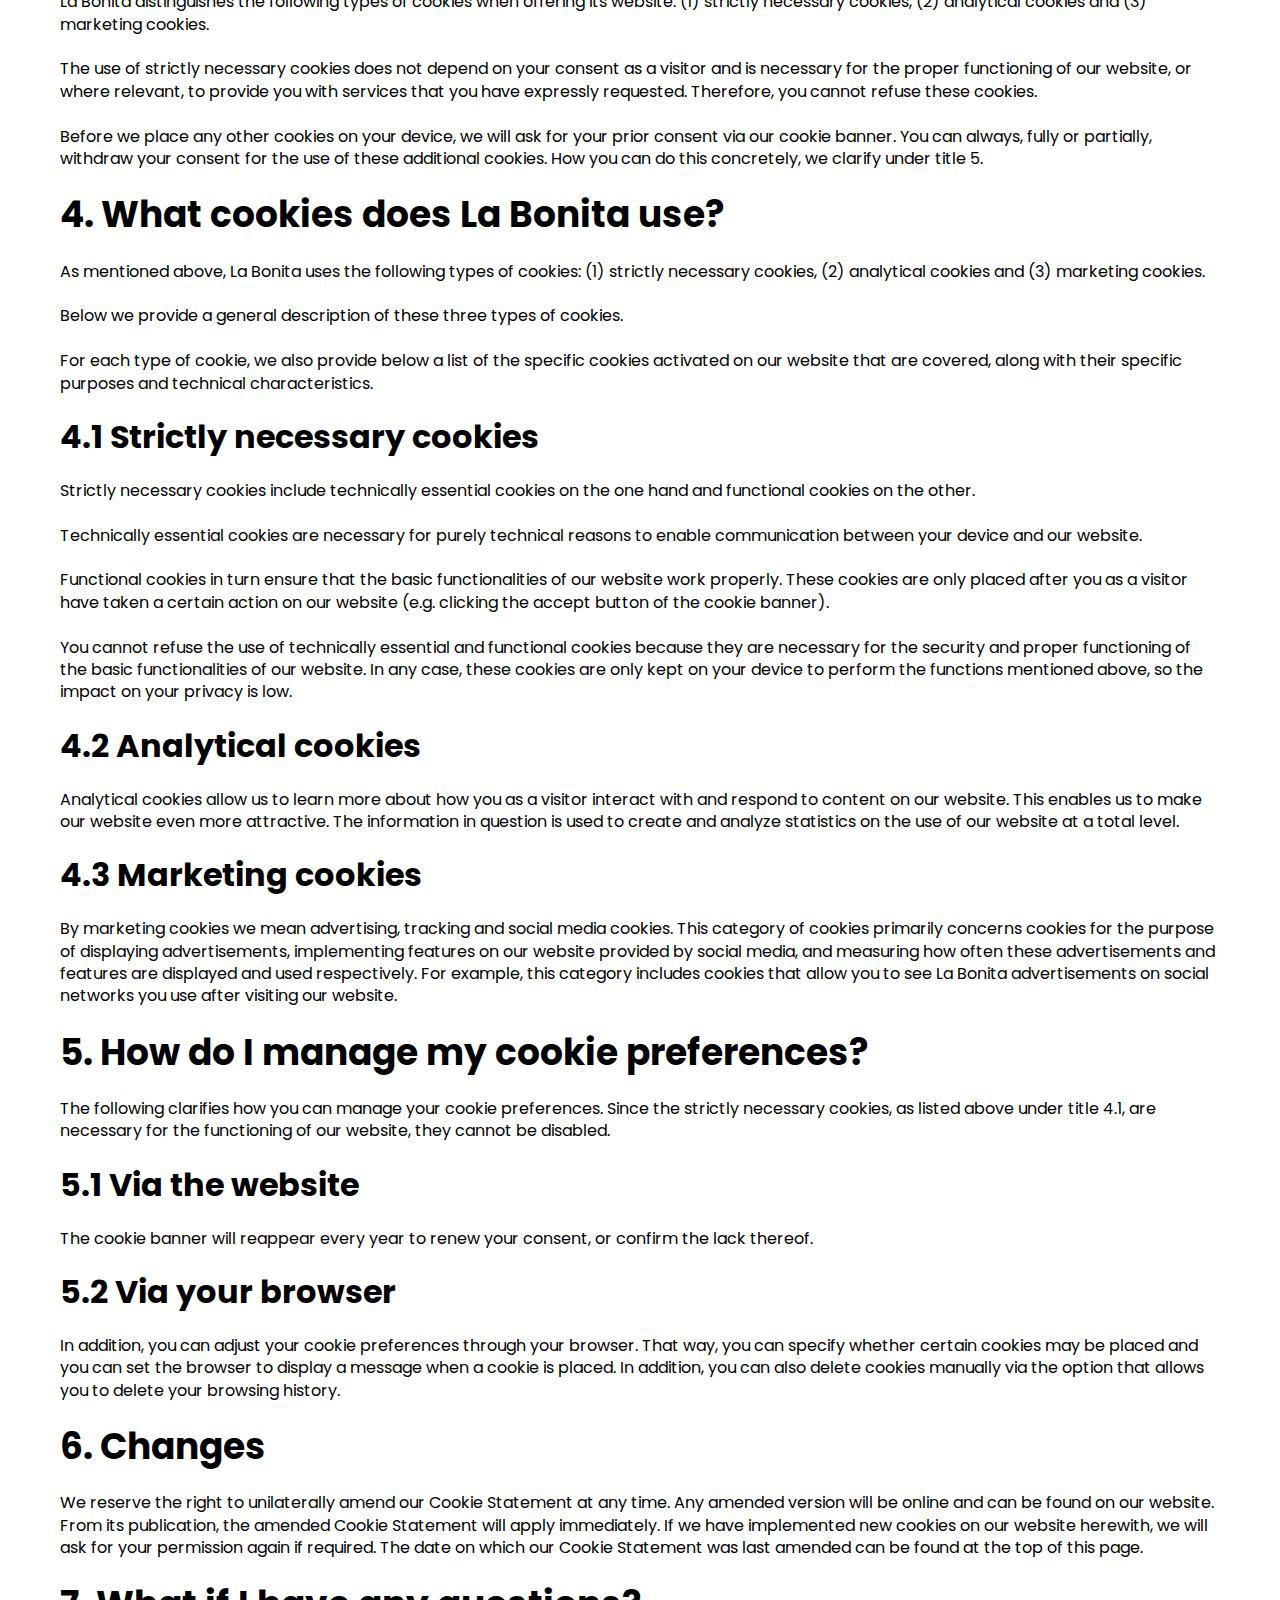
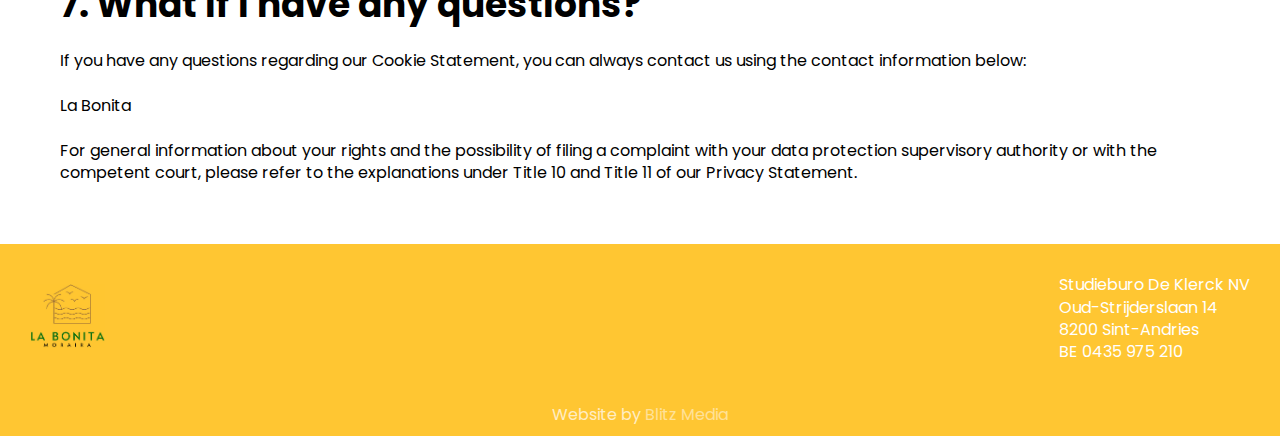
<file: legal/cookie-policy/index.html>
<!DOCTYPE html>
<html lang="en">
<head>
    <meta charset="UTF-8">
    <meta name="viewport" content="width=device-width, initial-scale=1.0">
    <title>
       Page Not Found | La Bonita
    </title>
    <meta name="description" content="">

    <link rel="stylesheet" href="/css/global.css">
    <link rel="stylesheet" href="/css/header-footer.css">
    <link rel="stylesheet" href="/home/css/style.css">

    <link rel="stylesheet" href="https://cdnjs.cloudflare.com/ajax/libs/font-awesome/6.4.0/css/all.min.css"/>

    <link rel="apple-touch-icon" sizes="180x180" href="/assets/favicon/apple-touch-icon.png">
    <link rel="icon" type="image/png" sizes="32x32" href="/assets/favicon/favicon-32x32.png">
    <link rel="icon" type="image/png" sizes="16x16" href="/assets/favicon/favicon-16x16.png">
    <link rel="manifest" href="/assets/favicon/site.webmanifest">
    <link rel="mask-icon" href="/assets/favicon/safari-pinned-tab.svg" color="#5bbad5">
    <meta name="msapplication-TileColor" content="#da532c">
    <meta name="theme-color" content="#ffffff">

    <!-- Google Tag Manager -->
    <script>(function(w,d,s,l,i){w[l]=w[l]||[];w[l].push({'gtm.start':
    new Date().getTime(),event:'gtm.js'});var f=d.getElementsByTagName(s)[0],
    j=d.createElement(s),dl=l!='dataLayer'?'&l='+l:'';j.async=true;j.src=
    'https://www.googletagmanager.com/gtm.js?id='+i+dl;f.parentNode.insertBefore(j,f);
    })(window,document,'script','dataLayer','GTM-NSHC3SMG');</script>
    <!-- End Google Tag Manager -->
</head>
<body>
   <!-- Google Tag Manager (noscript) -->
    <noscript><iframe src="https://www.googletagmanager.com/ns.html?id=GTM-NSHC3SMG"
    height="0" width="0" style="display:none;visibility:hidden"></iframe></noscript>
    <!-- End Google Tag Manager (noscript) --> 

<header>
    <div class="section header" id="header">
        <div class="row">
            <div class="container">
                <a class="nav-logo" href="/">
                    <img class="logo" src="/assets/logo/logo.png" alt="Logo">
                </a>

                <nav class="navbar">
                    <a class="nav" href="/">
                        Home
                    </a>
                    <a class="nav" href="/activities/">
                        Activiteiten
                    </a>
                    <a class="nav" href="/contact/">
                        Contact
                    </a>
                </nav>
                <div class="button-wrapper">
                    <a class="btn" href="/book/">
                        Reserveer nu
                    </a>
                    <a class="nav" href="/en/">
                        EN
                    </a>
                </div>
            </div>
        </div>

        <div class="topnav-content-sm">
            <div class="header-col">
                <a href="/">
                    <img class="logo" src="/assets/logo/logo.png" alt="Logo">
                </a>
            </div>
            <div class="header-col">
                <a class="icon" id="menu-toggle">
                    <svg xmlns="http://www.w3.org/2000/svg" viewBox="0 0 448 512"><path d="M0 96C0 78.3 14.3 64 32 64H416c17.7 0 32 14.3 32 32s-14.3 32-32 32H32C14.3 128 0 113.7 0 96zM0 256c0-17.7 14.3-32 32-32H416c17.7 0 32 14.3 32 32s-14.3 32-32 32H32c-17.7 0-32-14.3-32-32zM448 416c0 17.7-14.3 32-32 32H32c-17.7 0-32-14.3-32-32s14.3-32 32-32H416c17.7 0 32 14.3 32 32z"/></svg>
                </a>
            </div>
        </div>
        <div class="small-menu-wrapper">
            <div class="small-menu-content">
                <a class="nav" href="/">
                    Home
                </a>
                <a class="nav" href="/activities/">
                    Activiteiten
                </a>
                <a class="nav" href="/contact/">
                    Contact
                </a>
                <a class="nav" href="/book/">
                    Reserveer nu
                </a>
                <a class="nav" href="/en/">
                    EN
                </a>
            </div>
        </div>
    </div>
</header>
    
<div class="section banner">
    <div class="row flex-col align-start">
        <h1>
            Cookie policy
        </h1>
    </div>
    <div class="overlay"></div>
</div>

<div class="section">
    <div class="row flex-col animate">
        <h2>
            1. General
        </h2>
        <p>
            La Bonita (hereinafter "La Bonita", "we", "us") uses cookies and similar technologies on its website. With this Cookie Statement we want to inform you as a visitor about the way we use cookies on our website.
            <br><br>
            In addition to this Cookie Statement, La Bonita also makes available a Privacy Statement, of which this Cookie Statement is an integral part and which you can consult here. In this Privacy Statement we clarify (1) which personal data we may collect through the use of cookies, (2) the legal grounds employed for the use of cookies, and (3) the general purposes of our use of cookies. For the aforementioned information, as well as other information about the processing of your personal data in general and your rights in this respect, please refer to this Privacy Statement.
        </p>

        <h2>
            2. What are cookies?
        </h2>
        <p>
            Cookies are small information files that are stored by the internet browser on your computer or mobile device when you visit a website or when you use a (mobile) application. They work as a kind of memory aid for a website. Thanks to cookies, our website can easily track specific information about our visitors and their browsing habits. By the term "cookies" we also mean technologies that are similar to cookies, such as pixels, plug-ins and certain scripts, as these can also collect data from you.
            <br><br>
            Cookies can be set both by La Bonita itself ("first-party cookies") and by third parties ("third-party cookies"). Third-party cookies ensure that certain information resulting from your visit to or use of our website will be sent to the third party that has placed the cookies.
            <br><br>
            Cookies are sometimes placed temporarily ("session cookies", these are deleted when you close the browser) and sometimes permanently ("persistent" cookies, these remain until they expire or until you delete them).
        </p>

        <h2>
            3. Which cookies require my consent, and how can I give it?
        </h2>
        <p>
            La Bonita distinguishes the following types of cookies when offering its website: (1) strictly necessary cookies, (2) analytical cookies and (3) marketing cookies.
            <br><br>
            The use of strictly necessary cookies does not depend on your consent as a visitor and is necessary for the proper functioning of our website, or where relevant, to provide you with services that you have expressly requested. Therefore, you cannot refuse these cookies.
            <br><br>
            Before we place any other cookies on your device, we will ask for your prior consent via our cookie banner. You can always, fully or partially, withdraw your consent for the use of these additional cookies. How you can do this concretely, we clarify under title 5.
        </p>

        <h2>
            4. What cookies does La Bonita use?
        </h2>
        <p>
            As mentioned above, La Bonita uses the following types of cookies: (1) strictly necessary cookies, (2) analytical cookies and (3) marketing cookies.
            <br><br>
            Below we provide a general description of these three types of cookies.
            <br><br>
            For each type of cookie, we also provide below a list of the specific cookies activated on our website that are covered, along with their specific purposes and technical characteristics.
        </p>
        <h3>
            4.1 Strictly necessary cookies
        </h3>
        <p>
            Strictly necessary cookies include technically essential cookies on the one hand and functional cookies on the other.
            <br><br>
            Technically essential cookies are necessary for purely technical reasons to enable communication between your device and our website.
            <br><br>
            Functional cookies in turn ensure that the basic functionalities of our website work properly. These cookies are only placed after you as a visitor have taken a certain action on our website (e.g. clicking the accept button of the cookie banner).
            <br><br>
            You cannot refuse the use of technically essential and functional cookies because they are necessary for the security and proper functioning of the basic functionalities of our website. In any case, these cookies are only kept on your device to perform the functions mentioned above, so the impact on your privacy is low.
        </p>
        <h3>
            4.2 Analytical cookies
        </h3>
        <p>
            Analytical cookies allow us to learn more about how you as a visitor interact with and respond to content on our website. This enables us to make our website even more attractive. The information in question is used to create and analyze statistics on the use of our website at a total level.
        </p>
        <h3>
            4.3 Marketing cookies
        </h3>
        <p>
            By marketing cookies we mean advertising, tracking and social media cookies. This category of cookies primarily concerns cookies for the purpose of displaying advertisements, implementing features on our website provided by social media, and measuring how often these advertisements and features are displayed and used respectively. For example, this category includes cookies that allow you to see La Bonita advertisements on social networks you use after visiting our website.
        </p>

        <h2>
            5. How do I manage my cookie preferences?
        </h2>
        <p>
            The following clarifies how you can manage your cookie preferences. Since the strictly necessary cookies, as listed above under title 4.1, are necessary for the functioning of our website, they cannot be disabled.
        </p>
        <h3>
            5.1 Via the website
        </h3>
        <p>
           The cookie banner will reappear every year to renew your consent, or confirm the lack thereof.
        </p>
        <h3>
            5.2 Via your browser
        </h3>
        <p>
            In addition, you can adjust your cookie preferences through your browser. That way, you can specify whether certain cookies may be placed and you can set the browser to display a message when a cookie is placed. In addition, you can also delete cookies manually via the option that allows you to delete your browsing history.
        </p>

        <h2>
            6. Changes
        </h2>
        <p>
            We reserve the right to unilaterally amend our Cookie Statement at any time. Any amended version will be online and can be found on our website. From its publication, the amended Cookie Statement will apply immediately. If we have implemented new cookies on our website herewith, we will ask for your permission again if required. The date on which our Cookie Statement was last amended can be found at the top of this page.
        </p>

        <h2>
            7. What if I have any questions?
        </h2>
        <p>
            If you have any questions regarding our Cookie Statement, you can always contact us using the contact information below:
            <br><br>
            La Bonita
            <br><br>
            For general information about your rights and the possibility of filing a complaint with your data protection supervisory authority or with the competent court, please refer to the explanations under Title 10 and Title 11 of our Privacy Statement.
        </p>
    </div>
</div>

<footer>
    <div class="section footer" id="footer">
        <div class="row">
            <a href="/">
                <img class="logo" src="/assets/logo/logo-color.jpg" alt="Logo">
            </a>
            <div class="footer-container">
                <p class="legal">
                    Studieburo De Klerck NV
                    <br>
                    Oud-Strijderslaan 14
                    <br>
                    8200 Sint-Andries
                    <br>
                    BE 0435 975 210
                </p>
            </div>
        </div>
        <div class="made-by">
            <p>
                Website by <a href="https://blitz-media.io" target="_blank">Blitz Media</a>
            </p>
        </div>
    </div>
</footer>

<div class="cookie-banner-wrapper">
    <div class="cookie-banner-content">
        <h4>
            Privacy and cookie policy
        </h4>
        <p>
            By using this website you agree to our terms and conditions regarding <a href="/legal/cookie-policy/">cookies</a>.
        </p>
        <div class="cookies-buttons">
            <a id="more-info" href="/legal/cookie-policy/">
                More info
            </a>
            <a id="accept-cookies">
                I agree
            </a>
        </div>
    </div>
</div>

<div id="overlay"></div>

    <script src="https://code.jquery.com/jquery-3.7.0.min.js"></script>
    <script src="/js/global.js"></script>
</body>
</html>
</file>
<file: css/global.css>
@import url('https://fonts.googleapis.com/css2?family=Poppins:wght@400;700&display=swap');

:root {
    --primary: #FFC632;
    --white: #fff;
    --light-grey: #ECECEC;
    --black: #1C1C1C;
    --boxShadow: 0px 3px 6px #00000029;
    --borderRadius: 26px;
    --overlay: var(--black);
    --overlayVertical: linear-gradient(to top, rgba(0,0,0,1) 0%, rgba(0,0,0,1) 24%, rgba(0,0,0,0) 70%);
    --transition: all .25s ease-in-out;
}

html {
    scroll-behavior: smooth;
}

* {
    box-sizing: border-box;
    font-family: 'Poppins', sans-serif;
    font-weight: 400;
    margin: 0;
    padding: 0;
    line-height: 1.4;
}

h1,
h2,
h3 {
    font-weight: 700;
}

h1 {
    font-size: 42px;
}

h2 {
    font-size: 36px;
}

h3 {
    font-size: 32px;
}

h4 {
    font-size: 22px;
}

a {
    color: var(--primary);
    text-decoration: none;
}

p {
    font-size: 16px;
}

p.subheadline {
    color: var(--white);
    font-weight: 400;
    text-transform: uppercase;
}

img {
    width: 100%;
    height: auto;
}

img.rounded-corners {
    border-radius: 12px;
}

.hidden {
    display: none;
}

.section {
    width: 100%;
    display: flex;
    flex-direction: column;
}

.section.black {
    color: var(--white);
    background-color: var(--black);
}

.section.grey {
    background-color: var(--light-grey);
}

.section .row {
    width: 100%;
    max-width: 1600px;
    display: flex;
    flex-flow: row wrap;
    justify-content: center;
    align-items: center;
    gap: 60px;
    margin: 60px auto;
    padding: 0 60px;
}

.section .row.reverse {
    flex-flow: row-reverse wrap;
}

.section .row.flex-col {
    flex-direction: column;
    align-items: flex-start;
    gap: 20px;
}

.section .row.flex-col.center,
.contact.section .row.flex-col.center {
    align-items: center;
}

.section .row .col {
    flex: 1 0 350px;
    display: flex;
    flex-direction: column;
    gap: 20px;
}

.btn {
    width: fit-content;
    font-weight: 700;
    text-decoration: none;
    text-align: center;
    color: var(--black);
    background-color: transparent;
    border: 2px solid var(--black);
    border-radius: 6px;
    padding: 10px 15px;
    transition: var(--transition); 
}

.btn:hover {
    cursor: pointer;
    transform: scale(1.05);
    transition: var(--transition);
    color: var(--white);
    background-color: var(--black);
}

.wrapper {
    display: flex;
    flex-flow: row wrap;
    gap: 20px;
}

.wrapper .item {
    flex: 1 0;
    display: flex;
    flex-direction: column;
    gap: 10px;
}

.overlay {
    background: var(--overlay);
    opacity: 0.8;
    position: absolute;
    top: 0;
    right: 0;
    bottom: 0;
    left: 0;
    width: 100%;
    height: 100%;
    z-index: 3;
}

.section.contact .row.flex-col {
    align-items: flex-start;
}

.form-wrapper {
    display: flex;
    width: 80%;
    padding: 30px;
    margin: 0 auto;
    border-radius: 3px;
    background-color: var(--white);
}

.form-wrapper form {
    width: 100%;
    display: flex;
    flex-direction: column;
    gap: 10px;
    margin: 0;
}

.form-wrapper input {
    color: var(--black);
    flex: 1;
    width: 100%;
    padding: 16px;
    background-color: hsla(0, 0%, 100%, 0.1);
    border: none;
    border-bottom: 1px solid var(--primary);
    border-radius: 0;
    height: 60px;
    outline: none;
    font-size: 18px;
    transition: border-bottom 200ms ease;
}

.form-wrapper input:focus {
    transition: border-bottom 200ms ease;
    border-bottom: 2px solid var(--primary);
}

.form-wrapper .btn {
    color: var(--white);
    background-color: var(--primary);
    border-bottom: 1px solid var(--primary);
    transition: border-bottom 200ms ease;
    transition: var(--transition);
    margin-top: 20px;
    border-radius: 12px;
}

.form-wrapper .btn:hover {
    transform: scale(1.02);
}

.cookie-banner-wrapper {
    position: absolute;
    display: flex;
    flex-direction: column;
    align-items: center;
    justify-content: center;
    padding: 30px;
    right: 50px;
    bottom: 50px;
    height: auto;
    width: 400px;
    background-color: var(--white);
    box-shadow: 5px 5px 15px 5px rgba(0,0,0,0.29);
    z-index: 99;
    border-radius: var(--borderRadius);
}

.contact .legal {
    display: flex;
    flex-direction: column;
    gap: 10px;
}

.contact .legal .legal-item {
    display: flex;
    align-items: center;
    gap: 10px;
}

.contact .legal .legal-item .icon {
    display: flex;
    justify-content: center;
    align-items: center;
    color: var(--white);
    background-color: var(--primary);
    border-radius: 50%;
    width: 30px;
    height: 30px;
}

.contact .legal .legal-item a, 
.contact .legal .legal-item p {
    color: var(--black);
    font-size: 16px;
    transition: var(--transition);
}

.contact .legal .legal-item a:hover {
    color: var(--primary);
    transition: var(--transition);
}

.cookie-banner-content {
    position: relative;
    display: flex;
    flex-direction: column;
}

.cookie-banner-content h4 {
    font-weight: 700;
    margin-bottom: 10px;
}

.cookie-banner-wrapper a {
    color: var(--primary);
    margin-top: 20px;
}

.cookie-banner-wrapper a:hover {
    cursor: pointer;
    text-decoration: underline;
}

.cookie-banner-wrapper .cookies-buttons {
    display: flex;
    gap: 20px;
}

#overlay {
    position: fixed;
    display: block;
    width: 100%;
    height: 100%;
    top: 0;
    left: 0;
    right: 0;
    bottom: 0;
    background-color: rgba(0,0,0,0.5);
    z-index: 2;
}

.hide-cookie-banner {
    display: none!important;
}

.reviews-wrapper {
    display: flex;
    flex-flow: row wrap;
    gap: 60px;
    justify-content: center;
    align-items: center;
}

.reviews-wrapper .item {
    flex: 1 0 25%;
    display: flex;
    flex-direction: column;
    align-items: flex-start;
}

.reviews-wrapper .item .quote-wrapper {
    display: flex;
    justify-content: space-between;
    align-items: center;
    width: 100%;
}

.reviews-wrapper .item .quote-wrapper .quote-icon i {
    color: var(--primary);
    font-size: 30px;
}

.reviews-wrapper .item .quote-wrapper .stars i {
    color: var(--primary);
    font-size: 20px;
}

.reviews-wrapper .item .review-body {
    background-color: var(--black);
    padding: 30px;
    margin-top: 10px;
    border-radius: 6px;
}

.reviews-wrapper .item .review-body .body {
    color: var(--white);   
}

.reviews-wrapper .item .review-body .author {
    color: var(--primary);
    margin-top: 10px;
}


@media all and (max-width: 540px) {
    .cookie-banner-wrapper {
        width: 100%;
        left: 0;
        right: 0;
        bottom: 100px;
    }
}


@media (max-width: 560px) {
    .section .row .col {
        flex: 1 0 100%;
    }

    .section .row {
        padding: 0 30px;
    }

    p,
    .btn {
        font-size: 14px;
    }

    h1 {
        font-size: 26px;
    }

    h2 {
        font-size: 24px;
    }

    h3 {
        font-size: 20px;
    }

    .form-wrapper input {
        font-size: 14px;
    }

    .reviews-wrapper .item .quote-wrapper .stars i {
        font-size: 16px;
    }

    .reviews-wrapper .item .quote-wrapper .quote-icon i {
        font-size: 24px;
    }
}

@media (max-width: 1000px) {
    .form-wrapper {
        width: 100%;
    }
}

.slideUp {
    animation: slide-up 1s ease 0s 1 normal forwards;
}

@keyframes slide-up {
	0% {
		opacity: 0;
		transform: translateY(250px);
	}

	100% {
		opacity: 1;
		transform: translateY(0);
	}
}
</file>
<file: css/header-footer.css>
.header {
    background-color: transparent;
    min-height: unset;
    z-index: 99;
    transition: background-color 200ms linear;
}

.header .button-wrapper {
    display: flex;
    gap: 10px;
    align-items: center;
    font-size: 14px;
}

.header.active {
    position: fixed;
    top: 0;
    background-color: var(--white);
    transition: background-color 200ms linear;
}

.header.active .topnav-content-sm svg {
    fill: var(--black);
}

.header.active .container .nav {
    color: var(--black);
}

.header .row {
    width: 100%;
    min-height: unset;
    align-items: center;
    justify-content: flex-end;
    padding: 10px 30px;
    margin: 0 auto;
    background-color: transparent;
}

.header .logo,
.footer .logo {
    width: 100px;
}

.header .nav-logo {
    font-weight: 700;
}

.header .container {
    width: 100%;
    display: flex;
    align-items: center;
    justify-content: space-between;
    gap: 40px;
}

.header .container .navbar {
    display: flex;
    gap: 60px;
}

.header .container .nav {
    color: var(--black);
    font-size: 14px;
    font-weight: 400;
    text-transform: uppercase;
    text-decoration: none;
    opacity: 1;
    transition: var(--transition);
}

.header .container .nav:hover {
    transition: var(--transition);
}

.header .container .btn {
    margin-bottom: 0;
}

.header .primary-btn {
    margin-top: 0;
}

.socials-wrapper .icon {
    display: flex;
    justify-content: center;
    align-items: center;
    background-color: var(--light-grey);
    border-radius: 50%;
    width: 40px;
    height: 40px;
}

.socials-wrapper .icon i {
    color: var(--primary);
    transition: var(--transition);
}

.footer a {
    color: var(--white);
    transition: var(--transition);
}

.footer a:hover {
    color: var(--primary);
    transition: var(--transition);
}

.footer .socials-wrapper {
    margin-top: 20px;
}

.header .topnav-content-sm {
    display: none;
}

.header .small-menu-wrapper {
    display: none;
}

.nav {
    position: relative;
    text-decoration: none;
    padding-bottom: 5px;
}

.nav::before {
    content: "";
    position: absolute;
    display: block;
    width: 100%;
    height: 2px;
    bottom: 0;
    left: 0;
    background-color: var(--black);
    transform: scaleX(0);
    transition: transform 0.3s ease;
}

.header .nav::before {
    background-color: var(--black);
}

.header.active .nav::before {
    background-color: var(--black);
}

.nav:hover::before {
    transform: scaleX(1);
}

.footer {
    min-height: unset;
    color: var(--white);
    background-color: var(--primary);
}

.footer .row {
    min-height: unset;
    justify-content: space-between;
    align-items: center;
    margin: 30px auto;
    padding: 0 30px;
}

.footer-container {
    display: flex;
    flex-direction: column;
}

.socials {
    display: flex;
    gap: 10px;
    margin-top: 20px;
}

.socials a {
    color: var(--white);
    font-size: 24px;
    transition: var(--transition);
}

.socials a:hover {
    color: var(--primary);
    transition: var(--transition);
}

.socials img {
    max-width: 30px;
    transition: var(--transition);
}

.socials img:hover {
    transform: scale(1.10);
    transition: var(--transition);
}

.made-by {
    width: 100%;
    max-width: 1200px;
    display: flex;
    justify-content: center;
    margin: 0 auto;
    padding: 10px;
}

.made-by p,
.made-by a {
    color: var(--white);
    opacity: 0.7;
    transition: var(--transition);
}

.made-by a:hover {
    opacity: 1;
    color: var(--white);
    transition: var(--transition);
}

@media (max-width: 1420px) {
    .header .row {
        display: none;
    }

    .header .topnav-content-sm {
        display: flex;
        align-items: center;
        justify-content: space-between;
        padding: 10px 30px;
    }

    .header .small-menu-content {
        display: flex;
        flex-direction: column;
        padding: 10px 30px;
        background-color: var(--white);
    }

    .header .topnav-content-sm svg {
        fill: var(--primary);
        width: 25px;
    }

    .header .topnav-content-sm svg:hover {
        cursor: pointer;
    }

    .header .logo, 
    .footer .logo {
        width: 75px;
    }

    .nav::before {
        display: none;
    }
}
</file>
<file: home/css/style.css>
.banner {
    justify-content: center;
    height: 90vh;
    background-image: url('/home/img/banner.jpg');
    background-repeat: no-repeat;
    background-position: top center;
    background-size: cover;
    position: relative;
}

.banner .row {
    color: var(--white);
    z-index: 10;
}

.banner.section .row.flex-col.center {
    gap: 0;
}

.banner h1,
.banner p {
    text-align: left;
    width: 60%;
}

.banner .btn-wrapper {
    display: flex;
    gap: 20px;
    align-items: center;
    margin-top: 20px;
}

.banner .btn-wrapper a {
    color: var(--white);
}

.dots {
    display: flex;
    gap: 10px;
    justify-content: center;
}

.dots .dot {
    width: 15px;
    height: 15px;
    border-radius: 50%;
    background-color: var(--primary);
    opacity: 0.4;
    transition: var(--transition);
}

.dots .dot:hover {
    cursor: pointer;
}

.dots .dot.active {
    opacity: 1;
    transition: var(--transition);
}

.section .image-wrapper {
    display: flex;
    flex-flow: row wrap;
    gap: 40px;
    justify-content: center;
    align-items: center;
}

.section .image-wrapper .item {
    flex: 1 0 40%;
}

.section .image-wrapper .item img {
    width: 100%;
}

.section .sustainability-wrapper {
    display: flex;
    flex-flow: row wrap;
    gap: 40px;
    justify-content: center;
    align-items: center;
    margin-top: 20px;
}

.section .sustainability-wrapper .item {
    flex: 1 0 25%;
    display: flex;
    flex-direction: column;
    padding: 30px;
    border-radius: 12px;
    background-color: var(--white);
}

@media (max-width: 560px) {
    .banner.section,
    .banner.section .row {
        height: 50vh;
    }

    .banner h1,
    .banner p {
        width: 100%;
    }

    .form-wrapper {
        padding: 0;
    }

    .section .sustainability-wrapper .item {
        flex: 1 0 100%;
    }
}
</file>
<file: contact/css/style.css>
.banner {
    justify-content: center;
    background-image: url('/home/img/banner.jpg');
    background-repeat: no-repeat;
    background-position: top center;
    background-size: cover;
    position: relative;
}

.banner .row {
    color: var(--white);
    z-index: 10;
}

.banner.section,
.banner.section .row {
    min-height: 80vh;
}
</file>
